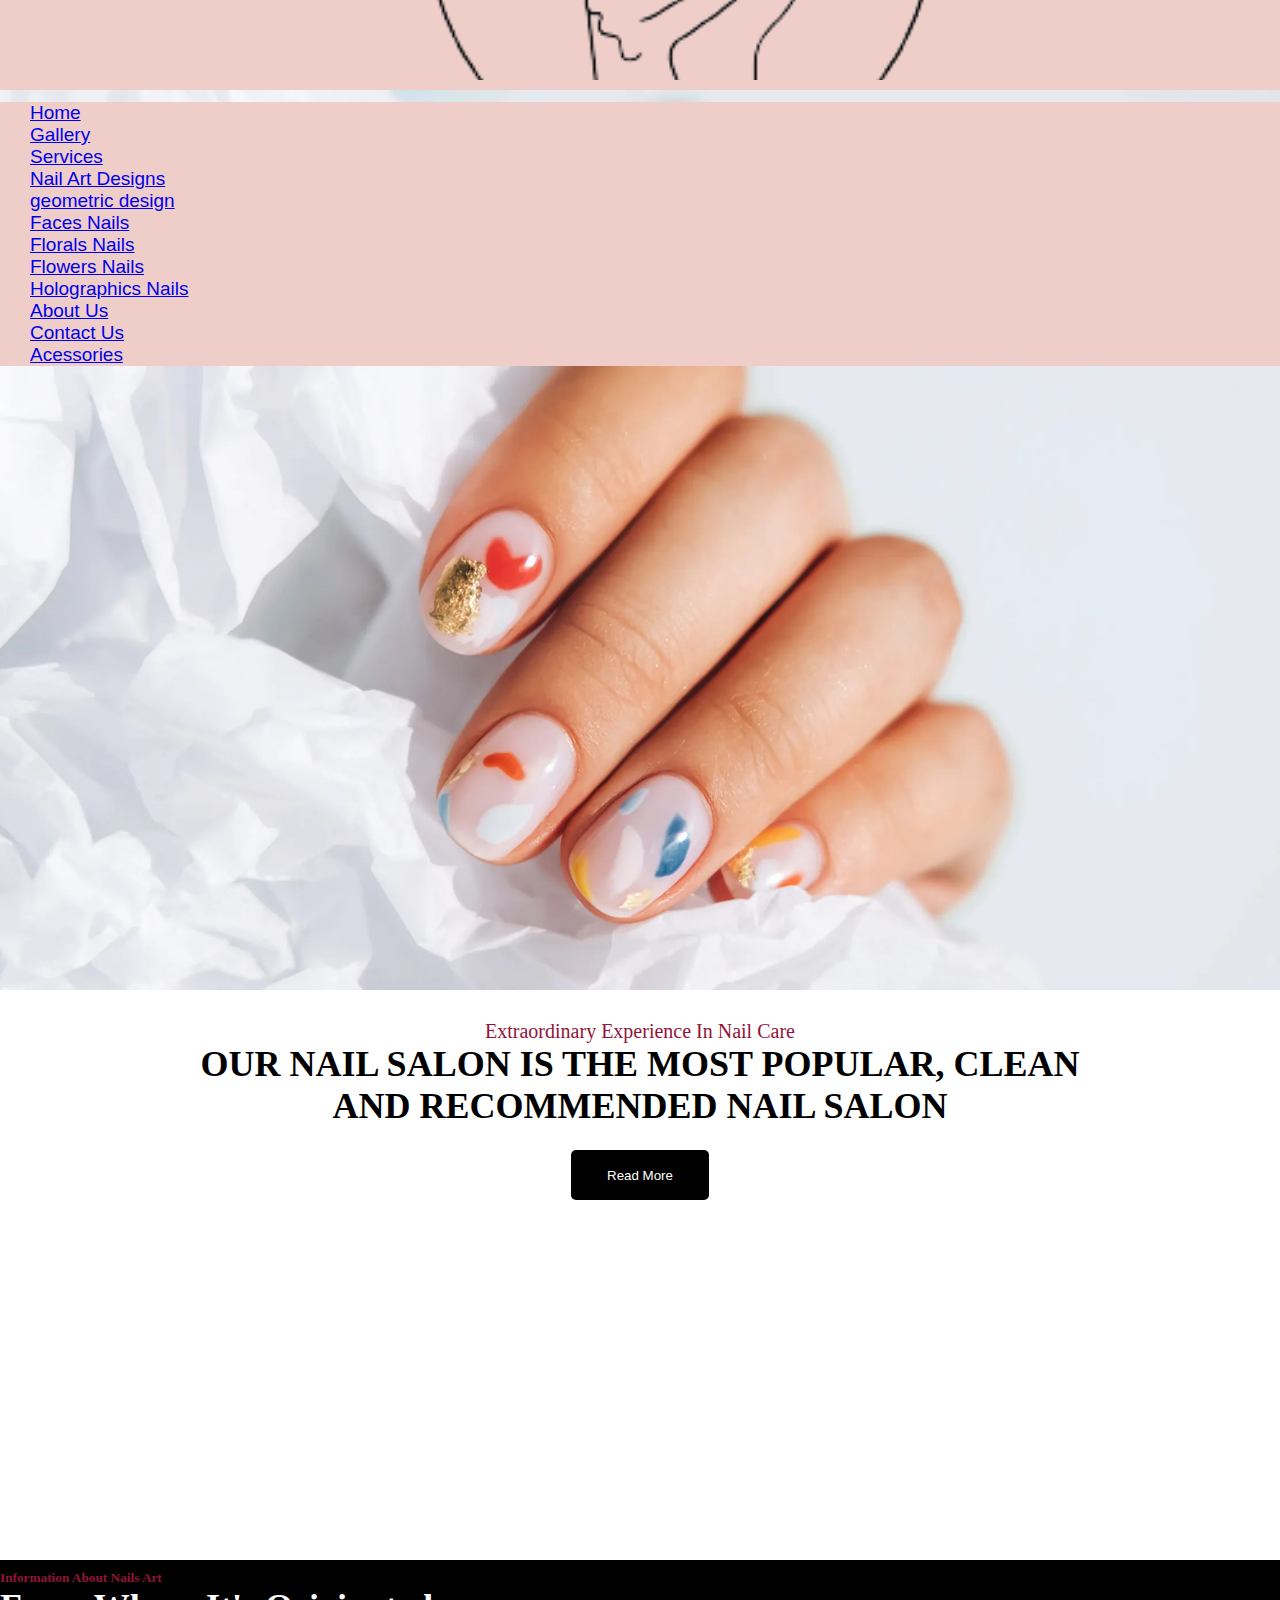
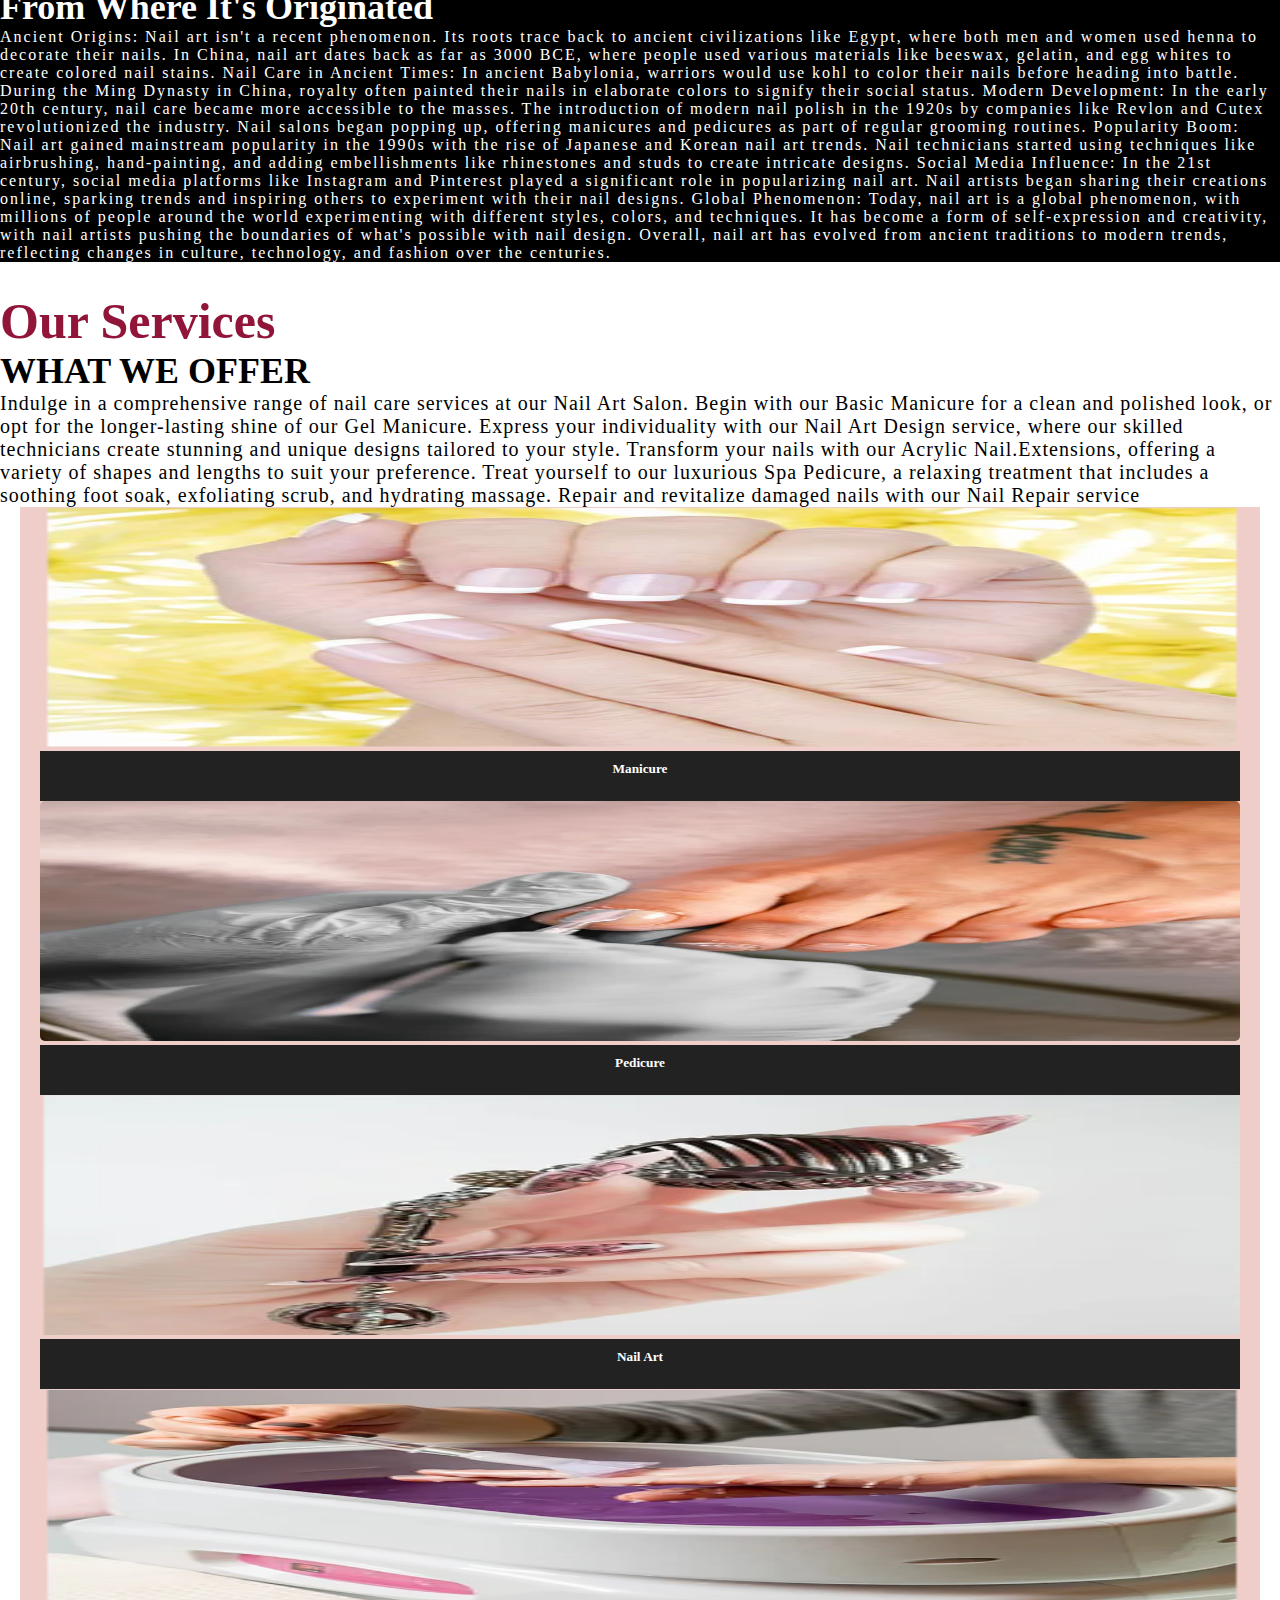
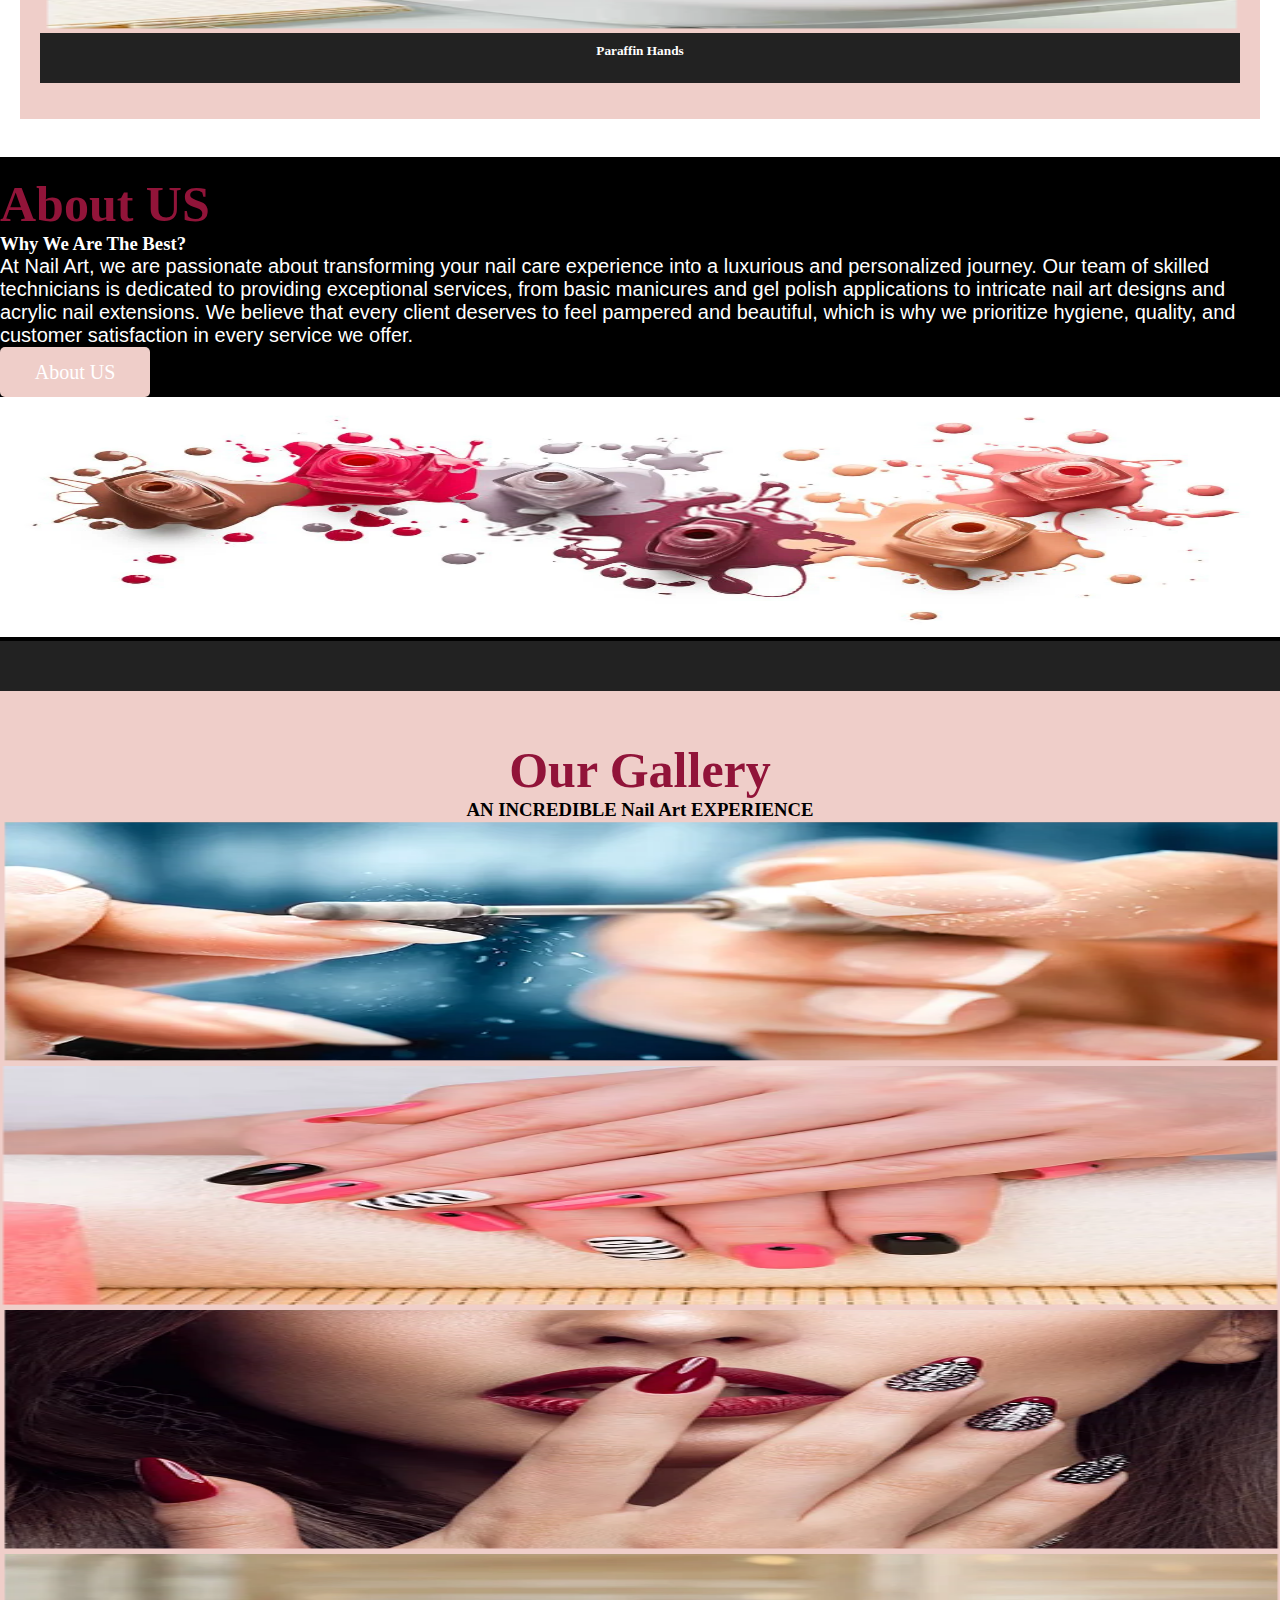
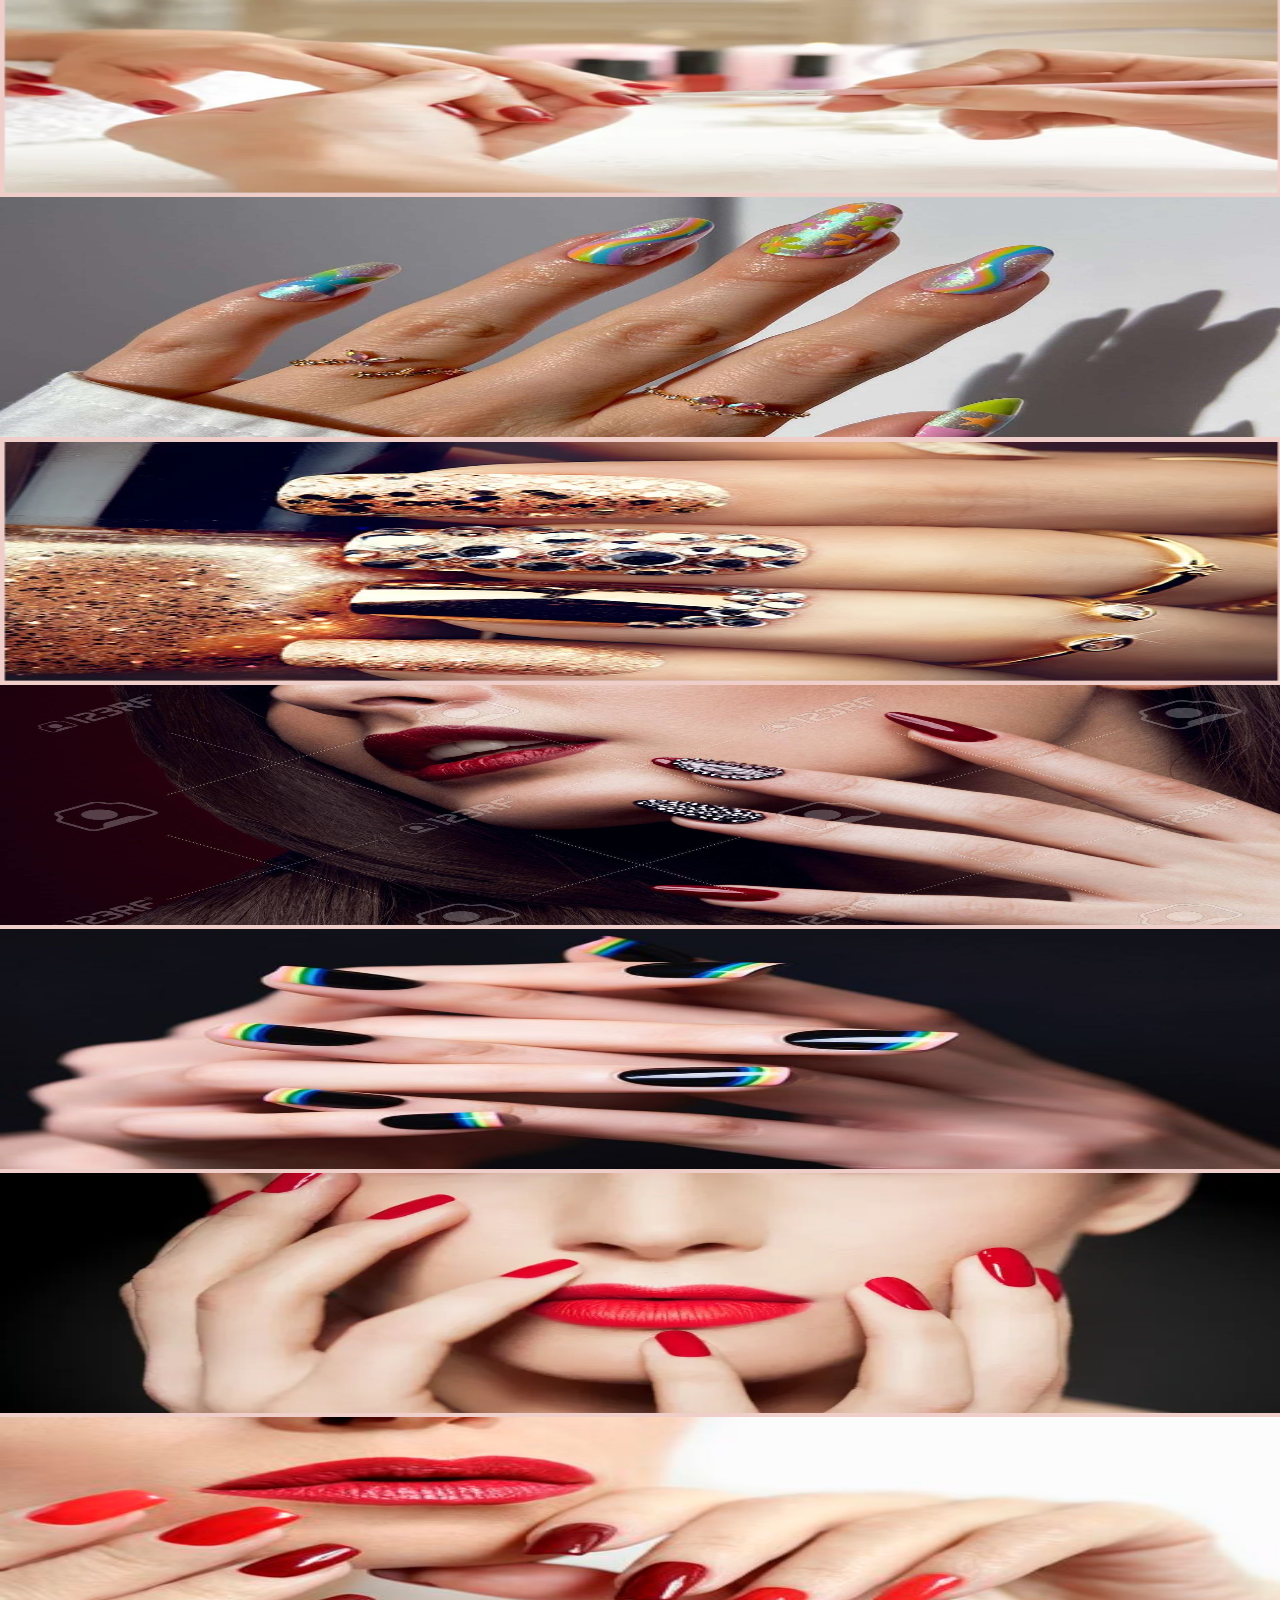
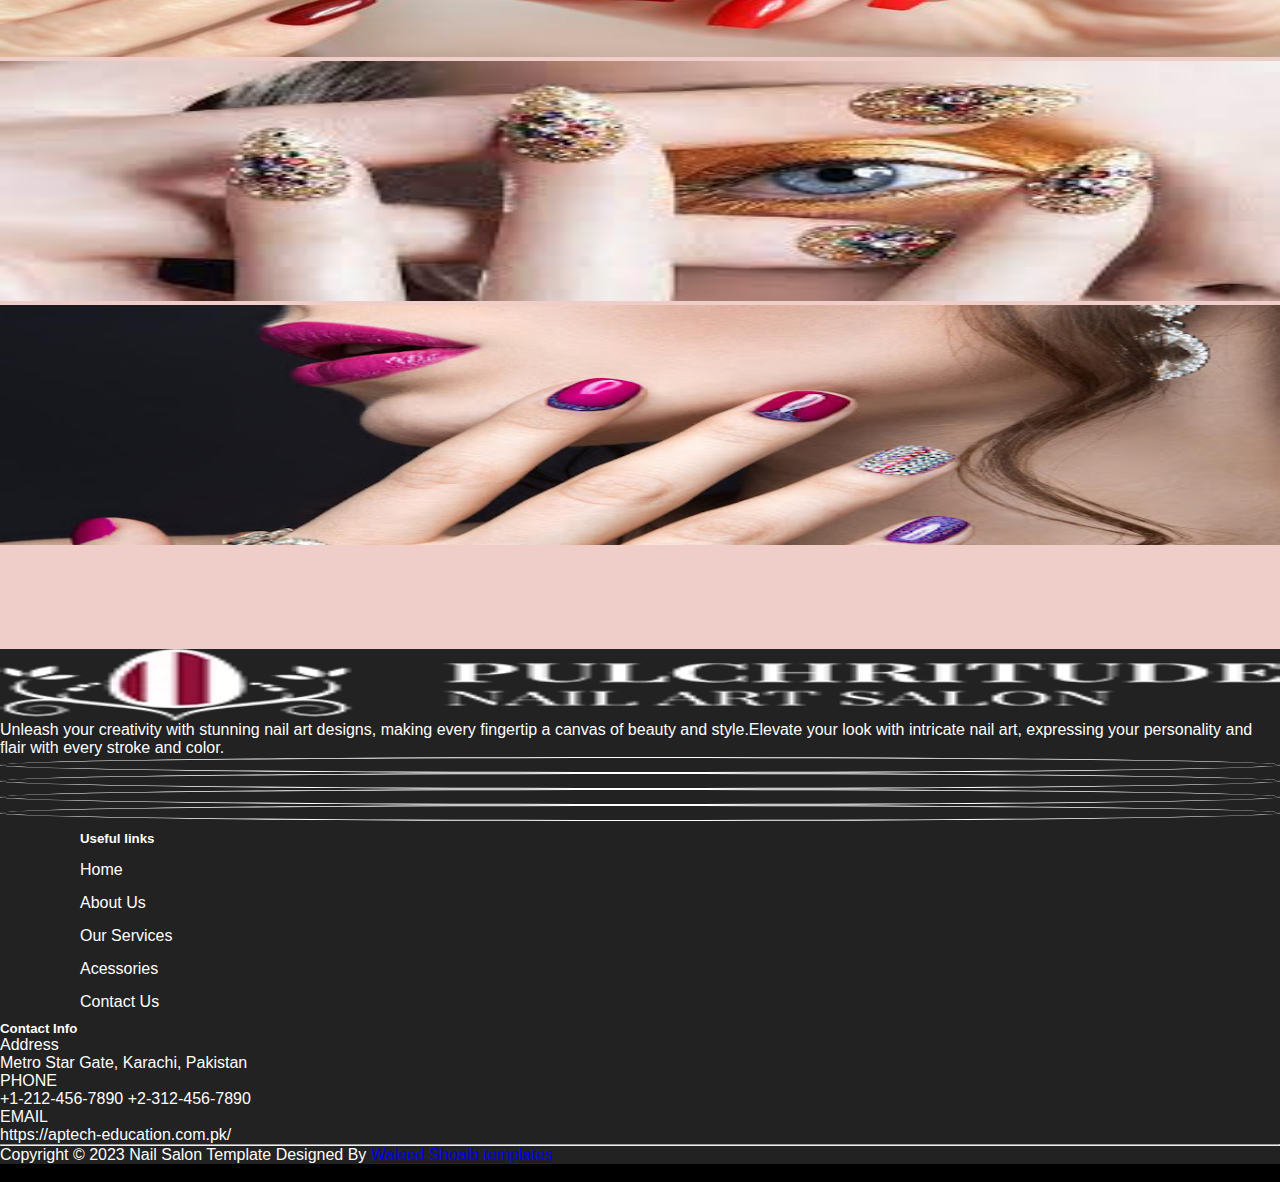
<file: index.html>
<!doctype html>
<html lang="en">
<head>
    <meta charset="utf-8">
    <meta name="viewport" content="width=device-width, initial-scale=1">
    <!-- Bootstrap CSS -->
    <link href="https://cdn.jsdelivr.net/npm/bootstrap@5.0.2/dist/css/bootstrap.min.css" rel="stylesheet"
        integrity="sha384-EVSTQN3/azprG1Anm3QDgpJLIm9Nao0Yz1ztcQTwFspd3yD65VohhpuuCOmLASjC" crossorigin="anonymous">
    <link rel="stylesheet" href="https://cdnjs.cloudflare.com/ajax/libs/font-awesome/6.5.2/css/all.min.css"
        integrity="sha512-SnH5WK+bZxgPHs44uWIX+LLJAJ9/2PkPKZ5QiAj6Ta86w+fsb2TkcmfRyVX3pBnMFcV7oQPJkl9QevSCWr3W6A=="
        crossorigin="anonymous" referrerpolicy="no-referrer" />
    <title>Nail Art</title>
    <link rel="stylesheet" href="Css/index.css">
    <link rel="shortcut icon" href="images/logo.webp" type="image/x-icon">
</head>

<body>

    <nav class="navbar navbar-expand-lg navbar-light bg-light" id="top">
        <div class="container-fluid divNavbar">
            <a class="navbar-brand" href="#">
                <img src="images/newlogo.png" alt="Nail Art" id="logo">
            </a>
            <button class="navbar-toggler" type="button" data-bs-toggle="collapse" data-bs-target="#navbarText"
                aria-controls="navbarText" aria-expanded="false" aria-label="Toggle navigation">
                <span class="navbar-toggler-icon"></span>
            </button>
            <div class="container-fluid maindiv">
                <div class="collapse navbar-collapse" id="navbarText">
                    <ul class="navbar-nav me-auto mb-2 mb-lg-0 px-5">
                        <li class="nav-item ">
                            <a class="nav-link active" aria-current="page" href="./index.html">Home</a>
                        </li>
                        <li class="nav-item">
                            <a class="nav-link" href="#gallerysec">Gallery</a>
                        </li>

                        <li class="nav-item">
                            <a class="nav-link" href="./services.html">Services </a>
                        </li>
                        <li class="nav-item dropdown">
                            <a class="nav-link dropdown-toggle" href="#" role="button" data-bs-toggle="dropdown"
                                aria-expanded="false">
                                Nail Art Designs
                            </a>
                            <ul class="dropdown-menu">
                                <li><a class="dropdown-item" href="./geometdesign.html">geometric design</a></li>
                                <li><a class="dropdown-item" href="./facesNail.html">Faces Nails</a></li>
                                <li><a class="dropdown-item" href="./floralNails.html">Florals Nails</a></li>
                                <li><a class="dropdown-item" href="./flowersNails.html">Flowers Nails</a></li>
                                <li><a class="dropdown-item" href="./holograpNails.html">Holographics Nails</a></li>
                            </ul>
                        </li>
                        <li class="nav-item">
                            <a class="nav-link" href="./AboutUs.html">About Us </a>
                        </li>
                        <li class="nav-item">
                            <a class="nav-link" href="./contactUs.html">Contact Us </a>
                        </li>
                        <li class="nav-item">
                            <a class="nav-link" href="acessories.html">Acessories </a>
                        </li>

                    </ul>
                </div>
            </div>
        </div>
    </nav>



    <div class="container-fluid">
        <div class="row">
            <div class="col-12 navdiv">
                <div class="slider-container">
                    <div class="slide active">
                        <img src="images/one.webp" alt="Image 1">
                        <div class="slide-text">
                            <div class="animated animatedFadeInUp fadeInUp">
                                <h1>CHOOSE THE <span class="firsttext">BEST ATTITUDE</span>
                                    <br>AND SERVICES</h1>
                                <p>Change Your Nails Look With Our Talented Stylists</p>
                                <button id="textbutt"><span class="btntext">Get An Appointment</span></button>
                            </div>
                        </div>
                    </div>

                    <div class="slide">
                        <img src="images/two.png" alt="Image 2">
                        <div class="slide-text">
                            <div class="animated animatedFadeInUp fadeInUp">
                                <h1>SHINE THAT <span class="firsttext">BRIGHTENS</span> <br> YOUR LIFE</h1>
                                <p>Change Your Nails Look With Our Talented Stylists.</p>
                                <button id="textbutt"><span class="btntext">Get An Appointment</span></button>
                            </div>
                        </div>
                    </div>

                    <div class="slide">
                        <img src="images/three.avif" alt="Image 3">
                        <div class="slide-text">
                            <div class="animated animatedFadeInUp fadeInUp">
                                <h1>GET YOUR NAILS <span class="firsttext">DONE BY A</span><br>SKILLED NAIL ARTIST</h1>
                                <p>Change Your Nails Look With Our Talented Stylists.</p>
                                <button id="textbutt"><span class="btntext">Get An Appointment</span></button>
                            </div>
                        </div>
                    </div>

                    <div class="slide">
                        <img src="images/four.webp" alt="Image 4" class="img-fluid object-fit-cover">
                        <div class="slide-text">
                            <div class="animated animatedFadeInUp fadeInUp">
                                <h1>GET A <span class="firsttext">NEW LOOK</span><br>FOR YOUR NAILS</h1>
                                <p>Change Your Nails Look With Our Talented Stylists.</p>
                                <button id="textbutt"><span class="btntext">Get An Appointment</span></button>
                            </div>
                        </div>
                    </div>
                </div>
            </div>
        </div>

        <div class="container-fluid textlinks ">
            <div class="row">
                <div class="col-sm-12">
                    <p class="fs-2 "><span class="firsttext">Extraordinary Experience In Nail Care</span></p>
                    <h3 class="textlinksh3 pt-3">OUR NAIL SALON IS THE MOST POPULAR, CLEAN <br> AND RECOMMENDED NAIL
                        SALON</h3>
                    <br>
                 <a href="#readmore"><button class="btnread">Read More</button></a>
                </div>
            </div>
        </div>
    </div>
    <div class="container-fluid infosec">
        <div class="row secdiv">
            <div class="col-11  mx-3">
                <h5 class="firsttext fs-1 pt-5" id="readmore">Information About Nails Art</h5>
                <h3 class="firsthead mt-4">From Where It's Originated</h3>
                <p class="firstper2 mt-4">
                    Ancient Origins: Nail art isn't a recent phenomenon. Its roots trace back to ancient civilizations
                    like Egypt, where both men and women used henna to decorate their nails. In China, nail art dates
                    back as far as 3000 BCE, where people used various materials like beeswax, gelatin, and egg whites
                    to create colored nail stains.
                    Nail Care in Ancient Times: In ancient Babylonia, warriors would use kohl to color their nails
                    before heading into battle. During the Ming Dynasty in China, royalty often painted their nails in
                    elaborate colors to signify their social status.
                    Modern Development: In the early 20th century, nail care became more accessible to the masses. The
                    introduction of modern nail polish in the 1920s by companies like Revlon and Cutex revolutionized
                    the industry. Nail salons began popping up, offering manicures and pedicures as part of regular
                    grooming routines.
                    Popularity Boom: Nail art gained mainstream popularity in the 1990s with the rise of Japanese and
                    Korean nail art trends. Nail technicians started using techniques like airbrushing, hand-painting,
                    and adding embellishments like rhinestones and studs to create intricate designs.
                    Social Media Influence: In the 21st century, social media platforms like Instagram and Pinterest
                    played a significant role in popularizing nail art. Nail artists began sharing their creations
                    online, sparking trends and inspiring others to experiment with their nail designs.
                    Global Phenomenon: Today, nail art is a global phenomenon, with millions of people around the world
                    experimenting with different styles, colors, and techniques. It has become a form of self-expression
                    and creativity, with nail artists pushing the boundaries of what's possible with nail design.
                    Overall, nail art has evolved from ancient traditions to modern trends, reflecting changes in
                    culture, technology, and fashion over the centuries.</p>
            </div>


            <div class="container-fluid servicesec mt-5 ">
                <div class="row secdiv">
                    <div class="col-11  mx-3">
                        <h1 class="firsttext fs-3">Our Services</h1>
                        <h3 class="firstheads mt-4">WHAT WE OFFER</h3>
                        <p class="firstpera mt-4">
                            Indulge in a comprehensive range of nail care services at our Nail Art Salon. Begin with our
                            Basic
                            Manicure for a clean and polished look, or opt for the longer-lasting shine of our Gel
                            Manicure.
                            Express your individuality with our Nail Art Design service, where our skilled technicians
                            create
                            stunning and unique designs tailored to your style. Transform your nails with our Acrylic
                            Nail.Extensions, offering a variety of shapes and lengths to suit your preference. Treat
                            yourself to
                            our luxurious Spa Pedicure, a relaxing treatment that includes a soothing foot soak,
                            exfoliating
                            scrub, and hydrating massage. Repair and revitalize damaged nails with our Nail Repair
                            service </p>
                    </div>
                    
                </div>

                <div class="service-box mt-5">
                    <div class="row">
                        <div class="col-lg-3  col-md-6 col-sm-12 col-12">
                            <div class="service-box pt-5 ms-4 ">
                                <div class="service-img">
                                    <div class="service-img">
                                        <a href="./services.html">
                                            <img src="./images/service-one.webp" alt="img">
                                        </a>
                                    </div>
                                    <div class="service-content">
                                        <h5>Manicure</h5>
                                    </div>
                                </div>
                            </div>
                        </div>
                        <div class="col-lg-3 col-md-6 col-sm-12 col-12">
                            <div class="service-box pt-5 ps-4 ">
                                <div class="service-img ">
                                    <div class="service-img">
                                        <a href="./services.html">
                                            <img src="./images/pedicure.webp" alt="img">
                                        </a>
                                    </div>
                                    <div class="service-content">
                                        <h5>Pedicure</h5>
                                    </div>
                                </div>
                            </div>
                        </div>
                        <div class="col-lg-3 col-md-6 col-sm-12 col-12">
                            <div class="service-box pt-5 ps-4 ">
                                <div class="service-img">
                                    <div class="service-img-hvr">
                                        <a href="./services.html">
                                            <img src="images/service-three.webp" alt="img">
                                        </a>
                                    </div>
                                    <div class="service-content">
                                        <h5>Nail Art</h5>
                                    </div>
                                </div>
                            </div>
                        </div>
                        <div class="col-lg-3 col-md-6 col-sm-12 col-12">
                            <div class="service-box pt-5 ps-4  ">
                                <div class="service-img">
                                    <div class="service-img-hvr">
                                        <a href="./services.html">
                                            <img src="images/service-four.webp" alt="img">
                                        </a>
                                    </div>
                                    <div class="service-content">
                                        <h5>Paraffin Hands</h5>
                                    </div>
                                </div>
                            </div>
                        </div>
                        <br>
                    </div>
                    <br>
                </div>
                <br>
            </div>
            <br>

            <div class="container mt-5 aboutsection">
                <div class="row">
                    <div class="col-lg-6 col-md-12 col-sm-12 col-12">
                        <div class="about-content">
                            <h1 class="firsttext fs-1">About US</h1>
                            <h3 class="fs-2" style="color: white;">Why We Are The Best?</h3>
                            <p class="aboutpera">At Nail Art, we are passionate about transforming your nail care
                                experience
                                into a luxurious and personalized journey. Our team of skilled technicians is dedicated
                                to
                                providing exceptional services, from basic manicures and gel polish applications to
                                intricate
                                nail art designs and acrylic nail extensions. We believe that every client deserves to
                                feel
                                pampered and beautiful, which is why we prioritize hygiene, quality, and customer
                                satisfaction
                                in every service we offer.</p>
                            <div class="about-btn mb-5 mt-4">
                                <a href="AboutUs.html" class="main-btn-red ">
                                    <span class="abtspn ">About US
                                    </span>
                                </a>
                            </div>
                        </div>
                    </div>
                    <div class="col-lg-6 col-md-12 col-sm-12 col-12">
                        <div class="about-img  ">
                            <img src="./images/about-1.webp" alt="img" class="img-fluid">
                        </div>

                    </div>

                </div>

            </div>



            <div class="gellary float-left" id="gallerysec">
                <div class="container">
                    <div class="row">
                        <div class="gellary-head ">
                            <h1 class="firsttext ">Our Gallery</h1>
                            <h3 class="fs-2 pt-3">AN INCREDIBLE Nail Art EXPERIENCE</h3>
                        </div>
                    </div>

                    <div class="row mt-5">
                        <div class="col-lg-4 col-md-12 mb-4 mb-lg-0">
                            <img src="./images/gellary-1.webp" class="w-100  mb-4"
                                alt="our services" />

                            <img src="images/gellary-2.webp" class="w-100  mb-4"
                                alt="our services" />
                        </div>

                        <div class="col-lg-4 mb-4 mb-lg-0">
                            <img src="images/gellary-3.webp" class="w-100  mb-4"
                                alt="our services" />

                            <img src="images/gellary-4.webp" class="w-100  mb-4"
                                alt="our services" />
                        </div>

                        <div class="col-lg-4 mb-4 mb-lg-0">
                            <img src="images/gellary-5.webp" class="w-100  mb-4"
                                alt="our services" />

                            <img src="images/gellary-6.webp" class="w-100  mb-4"
                                alt="our services" />
                        </div>
                        <div class="col-lg-4 mb-4 mb-lg-0">
                            <img src="images/gellary-10.webp" class="w-100  mb-4"
                                alt="our services" />

                            <img src="images/gellary-8.webp" class="w-100 mb-4"
                                alt="our services" />
                        </div>
                        <div class="col-lg-4 mb-4 mb-lg-0">
                            <img src="images/gellary-11.webp" class="w-100 mb-4"
                                alt="our services" />

                            <img src="images/gellary-12.webp" class="w-100  mb-4"
                                alt="our services" />
                        </div>
                        <div class="col-lg-4 mb-4 mb-lg-0">
                            <img src="images/gellary-13.webp" class="w-100  mb-4"
                                alt="our services" />

                            <img src="images/gellary-14.webp" class="w-100  mb-4"
                                alt="our services" />
                        </div>
                    </div>
                </div>

            </div>





            <div class="footer-wrapper">
                <div class="container">
                    <div class="row footer-main">
                        <div class="col-lg-4 col-md-6 col-sm-12">
                            <div>
                                <div class="footer-logo">
                                    <img src="images/footer-logo.webp" class="footerlog" alt="img">
                                </div>
                                <div class="footer-pera pt-3">
                                    <p>Unleash your creativity with stunning nail art designs, making every fingertip a canvas of beauty and style.Elevate your look with intricate nail art, expressing your personality and flair with every stroke and color.</p>
                                </div>
                                <div class="footer-icon mt-5 fs-4 ">
                                    <ul class="d-flex justify-content-around">
                                        <li><a href="#">
                                                <i class="fab fa-facebook-f"></i>
                                            </a></li>
                                        <li><a href="#">
                                                <i class="fab fa-twitter"></i>
                                            </a></li>
                                        <li><a href="#">
                                                <i class="fab fa-instagram"></i>
                                            </a></li>
                                        <li><a href="#">
                                                <i class="fab fa-pinterest-p"></i>
                                            </a></li>
                                    </ul>
                                </div>
                            </div>
                        </div>
                        <div class="col-lg-3 col-md-6 col-sm-12">
                            <div class="footer-link-wrapper">
                                <h5>Useful links</h5>
                                <ul class="unorderfoter">
                                    <li><a href="./index.html">
                                            <i class="fas fa-chevron-right"></i> Home
                                        </a></li>
                                    <li><a href="./AboutUs.html">
                                        <i class="fas fa-chevron-right "></i>  About Us
                                        </a></li>
                                    <li><a href="./services.html">
                                        <i class="fas fa-chevron-right"></i> Our Services
                                        </a></li>
                                    <li><a href="./acessories.html">
                                        <i class="fas fa-chevron-right"></i> Acessories
                                        </a></li>
                                    <li><a href="./contactUs.html">
                                        <i class="fas fa-chevron-right"></i> Contact Us
                                        </a></li>
                                </ul>
                            </div>
                        </div>

                        <div class="col-lg-4 col-md-6 col-sm-12">
                            <div class="footer-contact">
                                <h5>Contact Info</h5>
                                <ul>
                                    <li>
                                        <div class="address-icon pt-2">
                                            <i class="fas fa-map-marker-alt"></i> <span class="fs-5" >Address</span>
                                        </div>
                                        <div class="address-content  pt-1">
                                            <a href="#"> Metro Star Gate, Karachi, Pakistan
                                            </a>
                                        </div> 
                                    </li>
                                    <li>
                                        <div class="address-icon pt-1">
                                            <i class="fas fa-phone"></i>
                                            <span class="fs-5">PHONE</span>
                                        </div>
                                        <div class="address-content pt-1">
                                            <a href="#">
                                                +1-212-456-7890
                                                +2-312-456-7890
                                            </a>
                                        </div>
                                    </li>
                                    <li>
                                        <div class="address-icon pt-1">
                                            <i class="fas fa-envelope"></i>
                                            <span class="fs-5">EMAIL</span> 
                                        </div>
                                        <div class="address-content pt-1">
                                            <a href="#">
                                                https://aptech-education.com.pk/
                                            </a>
                                        </div>
                                    </li>
                                </ul>
                            </div>
                        </div>
                    </div>
                    <hr>

                    <div class="bottom-footer">
                        <p>Copyright © 2023 Nail Salon Template Designed By <a href="https://github.com/WaleedRazaShoaib">Waleed Shoaib templates</a>
                        </p>
                    </div>
                </div>
            </div>

            <!-- Option 1: Bootstrap Bundle with Popper -->
            <script src="https://cdn.jsdelivr.net/npm/bootstrap@5.0.2/dist/js/bootstrap.bundle.min.js"
                integrity="sha384-MrcW6ZMFYlzcLA8Nl+NtUVF0sA7MsXsP1UyJoMp4YLEuNSfAP+JcXn/tWtIaxVXM"
                crossorigin="anonymous"></script>
                <script src="./Js/app.js"></script>
                \end{code}
</body>
</html>
</file>
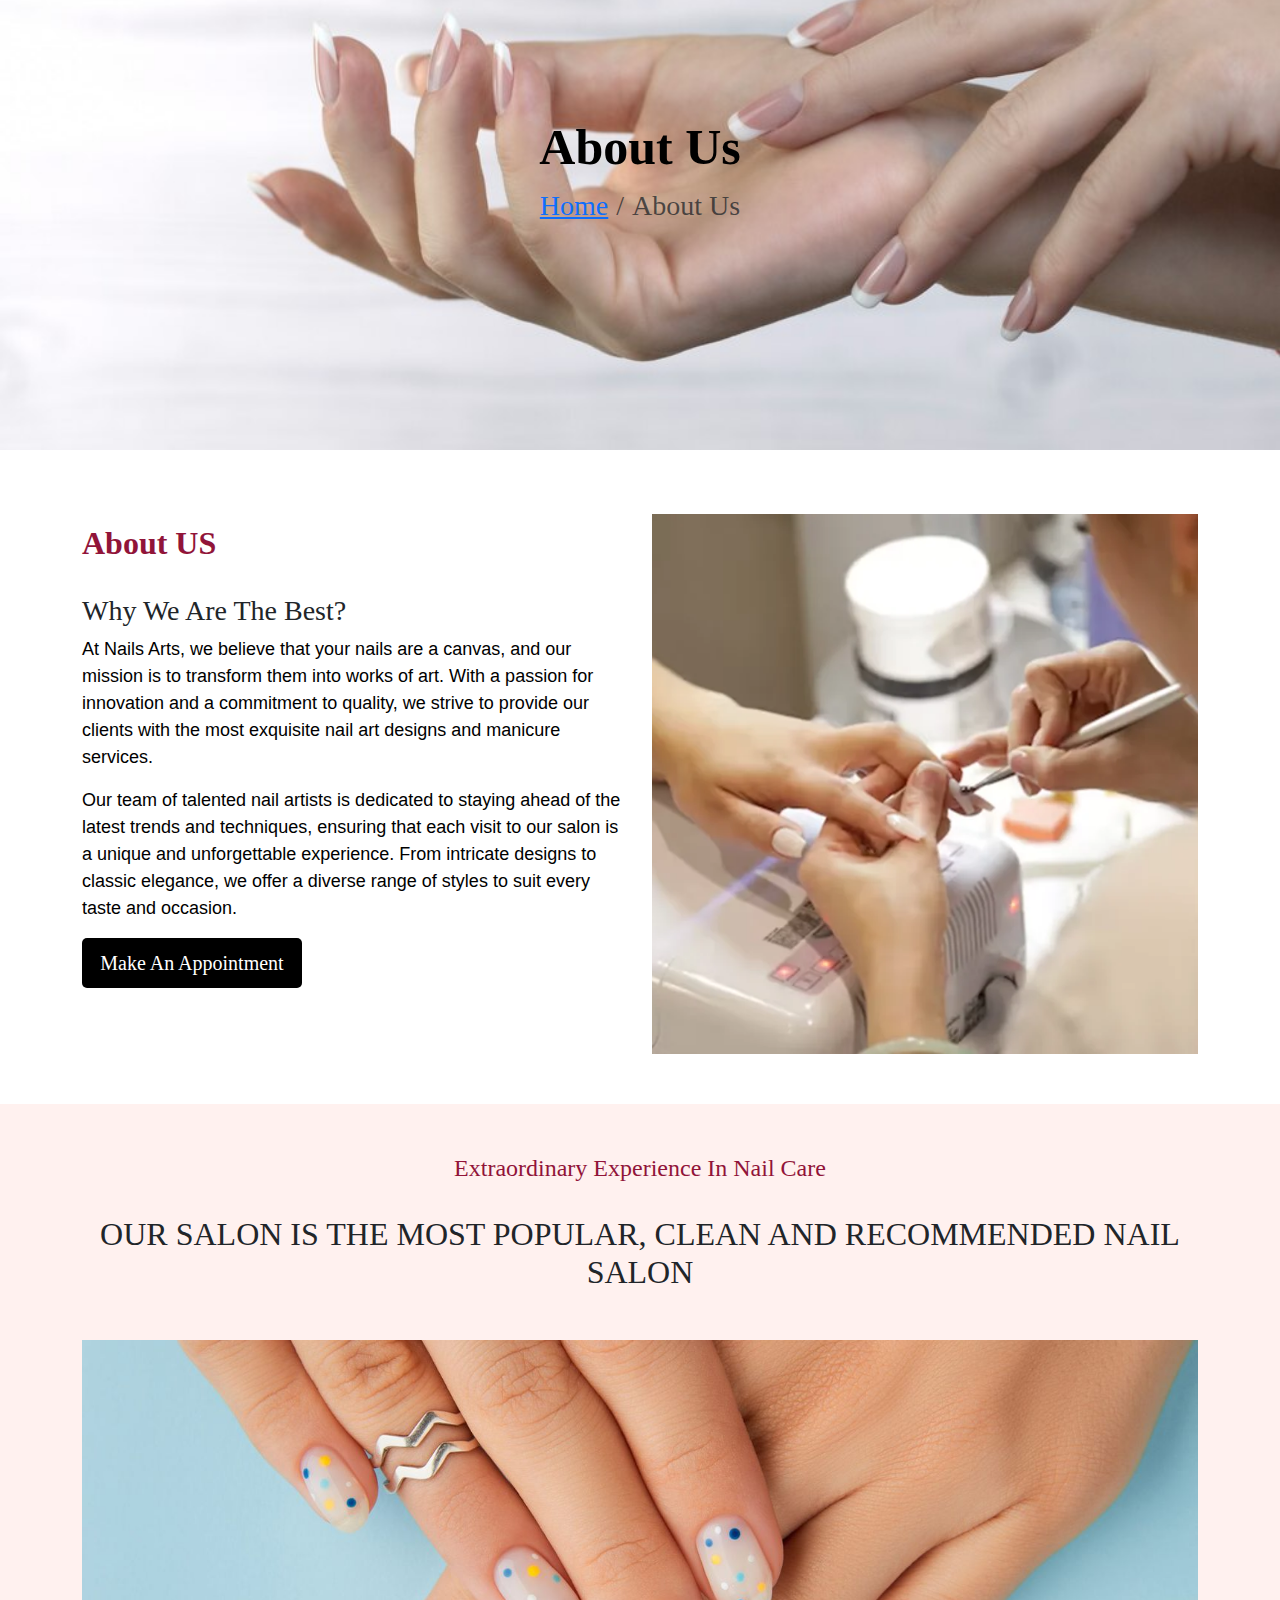
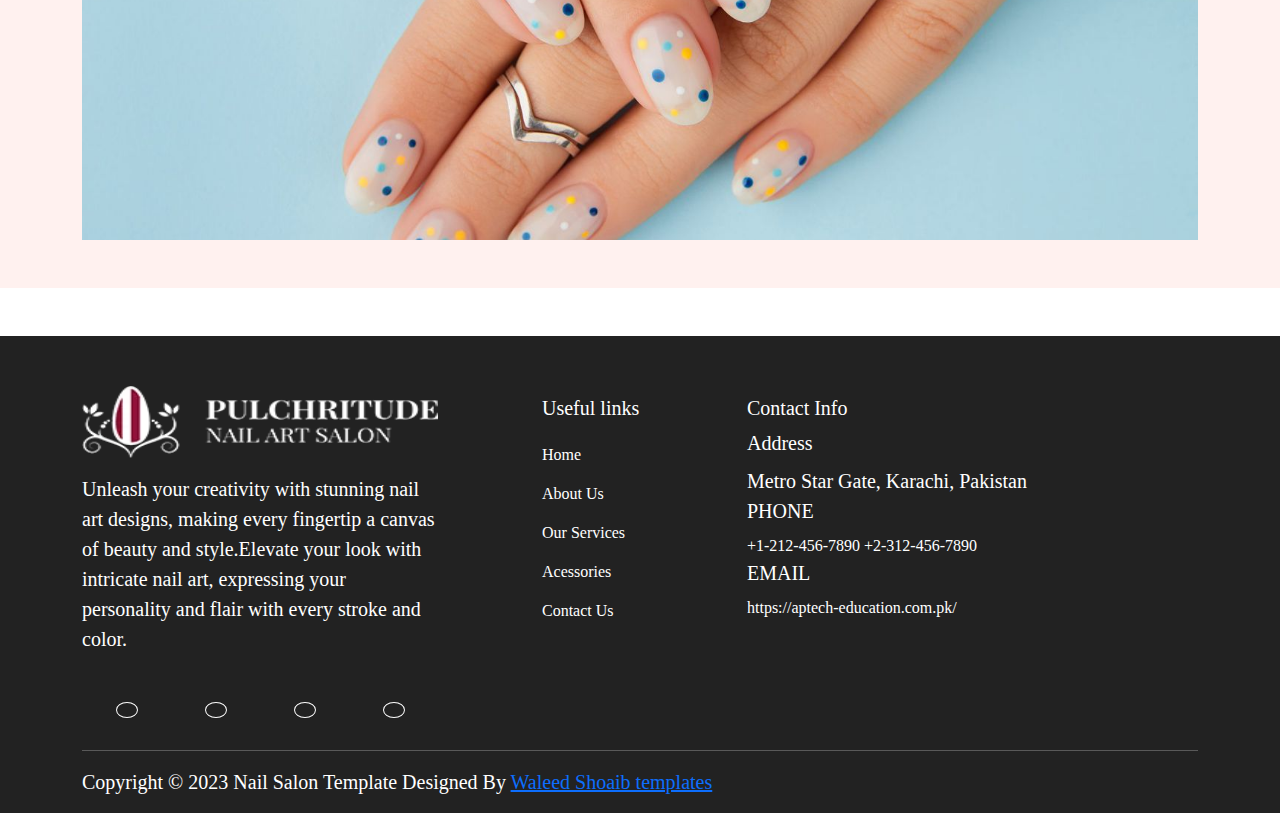
<file: AboutUs.html>
<!DOCTYPE html>
<html lang="en">
<head>
    <meta charset="UTF-8">
    <meta name="viewport" content="width=device-width, initial-scale=1.0">
    <title>About Us</title>
    <link href="https://cdn.jsdelivr.net/npm/bootstrap@5.3.3/dist/css/bootstrap.min.css" rel="stylesheet"
        integrity="sha384-QWTKZyjpPEjISv5WaRU9OFeRpok6YctnYmDr5pNlyT2bRjXh0JMhjY6hW+ALEwIH" crossorigin="anonymous">
    <link rel="stylesheet" href="https://cdnjs.cloudflare.com/ajax/libs/font-awesome/6.5.2/css/all.min.css"
        integrity="sha512-SnH5WK+bZxgPHs44uWIX+LLJAJ9/2PkPKZ5QiAj6Ta86w+fsb2TkcmfRyVX3pBnMFcV7oQPJkl9QevSCWr3W6A=="
        crossorigin="anonymous" referrerpolicy="no-referrer" />
    <link rel="stylesheet" href="Css/contact.css">
    <link rel="stylesheet" href="Css/index.css">
    <link rel="stylesheet" href="Css/aboutus.css">
    <link rel="shortcut icon" href="images/logo.webp" type="image/x-icon">
</head>
<body>
    <div class="image-container img-size">
        <img src="images/img.jpg" class=" mainpic" alt="">
        <div class="image-text">
            <h1>About Us</h1>
            <ol class="breadcrumb justify-content-center">
                <li class="breadcrumb-item fs-3"><a href="./index.html">Home</a></li>
                <li class="breadcrumb-item active fs-3" aria-current="page">About Us</li>
            </ol>

        </div>
    </div>







    <div class="about-page float-left">
        <div class="container">
            <div class="row fade-up">
                <div class="col-lg-6 col-md-12 col-sm-12 col-12">
                    <div class="about-content py-0">
                        <h5 class="firsttext fs-2"><b>About US</b></h5>
                        <h3 class="fs-3 pt-4">Why We Are The Best?</h3>
                        <p class="aboutpera">At Nails Arts, we believe that your nails are a canvas, and our mission is to transform them into works of art. With a passion for innovation and a commitment to quality, we strive to provide our clients with the most exquisite nail art designs and manicure services.</p>
                        <p class="aboutpera">Our team of talented nail artists is dedicated to staying ahead of the latest trends and techniques, ensuring that each visit to our salon is a unique and unforgettable experience. From intricate designs to classic elegance, we offer a diverse range of styles to suit every taste and occasion.</p>

                        <div class="about-btns">
                            <a href="#" class="main-btn-red">
                                <span>Make An
                                Appointment</span>
                            </a>
                        </div>
                    </div>
                </div>
                <div class="col-lg-6 col-md-12 col-sm-12 col-12">
                    <div class="about-img mt-lg-0 mt-md-4 mt-4">
                        <span>
                            <img src="./images/about 2.webp" alt="img" class="img-fluid  w-100 abtimg">
                        </span>
                    </div>
                </div>
            </div>
        </div>
    </div>



    <div class="ordinaryabout float-left">
        <div class="container">
            <div class="ordinaryheadings " >
                <h5 class="firsttext fs-4">Extraordinary Experience In Nail Care</h5>
                <h3 class="pt-4 fs-2 ">OUR SALON IS THE MOST POPULAR, CLEAN
                    AND RECOMMENDED NAIL SALON</h3>
            </div>
            <div class="ordinaryimg ">
                <div class="ordinary-img pb-5 ">
                   <img src="./images/newabt.jpg" class="picabt">
                </div>
            </div>
        </div>
    </div>



    <div class="footer-wrapper float-left mt-5">
        <div class="container">
            <div class="row footer-main">
                <div class="col-lg-4 col-md-6 col-sm-12">
                    <div>
                        <div class="footer-logo">
                            <img src="images/footer-logo.webp" class="footerlog" alt="img">
                        </div>
                        <div class="footer-pera mt-3">
                            <p>Unleash your creativity with stunning nail art designs, making every fingertip a canvas of beauty and style.Elevate your look with intricate nail art, expressing your personality and flair with every stroke and color.</p>
                        </div>
                        <div class="footer-icon mt-5 fs-3 ">
                            <ul class="d-flex justify-content-around">
                                <li><a href="#">
                                        <i class="fab fa-facebook-f"></i>
                                    </a></li>
                                <li><a href="#">
                                        <i class="fab fa-twitter"></i>
                                    </a></li>
                                <li><a href="#">
                                        <i class="fab fa-instagram"></i>
                                    </a></li>
                                <li><a href="#">
                                        <i class="fab fa-pinterest-p"></i>
                                    </a></li>
                            </ul>
                        </div>
                    </div>
                </div>
                <div class="col-lg-3 col-md-6 col-sm-12">
                    <div class="footer-link-wrapper">
                        <h5>Useful links</h5>
                        <ul class="unorderfoter">
                            <li><a href="./Home.html">
                                    <i class="fas fa-chevron-right"></i> Home
                                </a></li>
                            <li><a href="./AboutUs.html">
                                <i class="fas fa-chevron-right "></i>  About Us
                                </a></li>
                            <li><a href="./services.html">
                                <i class="fas fa-chevron-right"></i> Our Services
                                </a></li>
                            <li><a href="./acessories.html">
                                <i class="fas fa-chevron-right"></i> Acessories
                                </a></li>
                            <li><a href="./contactUs.html">
                                <i class="fas fa-chevron-right"></i> Contact Us
                                </a></li>
                        </ul>
                    </div>
                </div>

                <div class="col-lg-4 col-md-6 col-sm-12">
                    <div class="footer-contact">
                        <h5>Contact Info</h5>
                        <ul>
                            <li>
                                <div class="address-icon">
                                    <i class="fas fa-map-marker-alt"></i> <span class="fs-5" >Address</span>
                                </div>
                                <div class="address-content fs-5 pt-2">
                                    <a href="#">

                                        Metro Star Gate, Karachi, Pakistan
                                    </a>
                                </div> 
                            </li>
                            <li>
                                <div class="address-icon">
                                    <i class="fas fa-phone"></i>
                                    <span class="fs-5">PHONE</span>
                                </div>
                                <div class="address-content pt-2">
                                    <a href="#">
                                        +1-212-456-7890
                                        +2-312-456-7890
                                    </a>
                                </div>
                            </li>
                            <li>
                                <div class="address-icon">
                                    <i class="fas fa-envelope"></i>
                                    <span class="fs-5">EMAIL</span> 
                                </div>
                                <div class="address-content pt-2">
                                    <a href="#">
                                        https://aptech-education.com.pk/
                                    </a>
                                </div>
                            </li>
                        </ul>
                    </div>
                </div>
            </div>
            <hr>

            <div class="bottom-footer">
                <p>Copyright © 2023 Nail Salon Template Designed By <a href="https://github.com/WaleedRazaShoaib">Waleed Shoaib templates</a>
                </p>
            </div>
        </div>
    </div>    


    <script src="https://cdn.jsdelivr.net/npm/bootstrap@5.0.2/dist/js/bootstrap.bundle.min.js"
    integrity="sha384-MrcW6ZMFYlzcLA8Nl+NtUVF0sA7MsXsP1UyJoMp4YLEuNSfAP+JcXn/tWtIaxVXM"
    crossorigin="anonymous"></script>
<script src="./Js/app.js"></script>
</body>

</html>
</file>
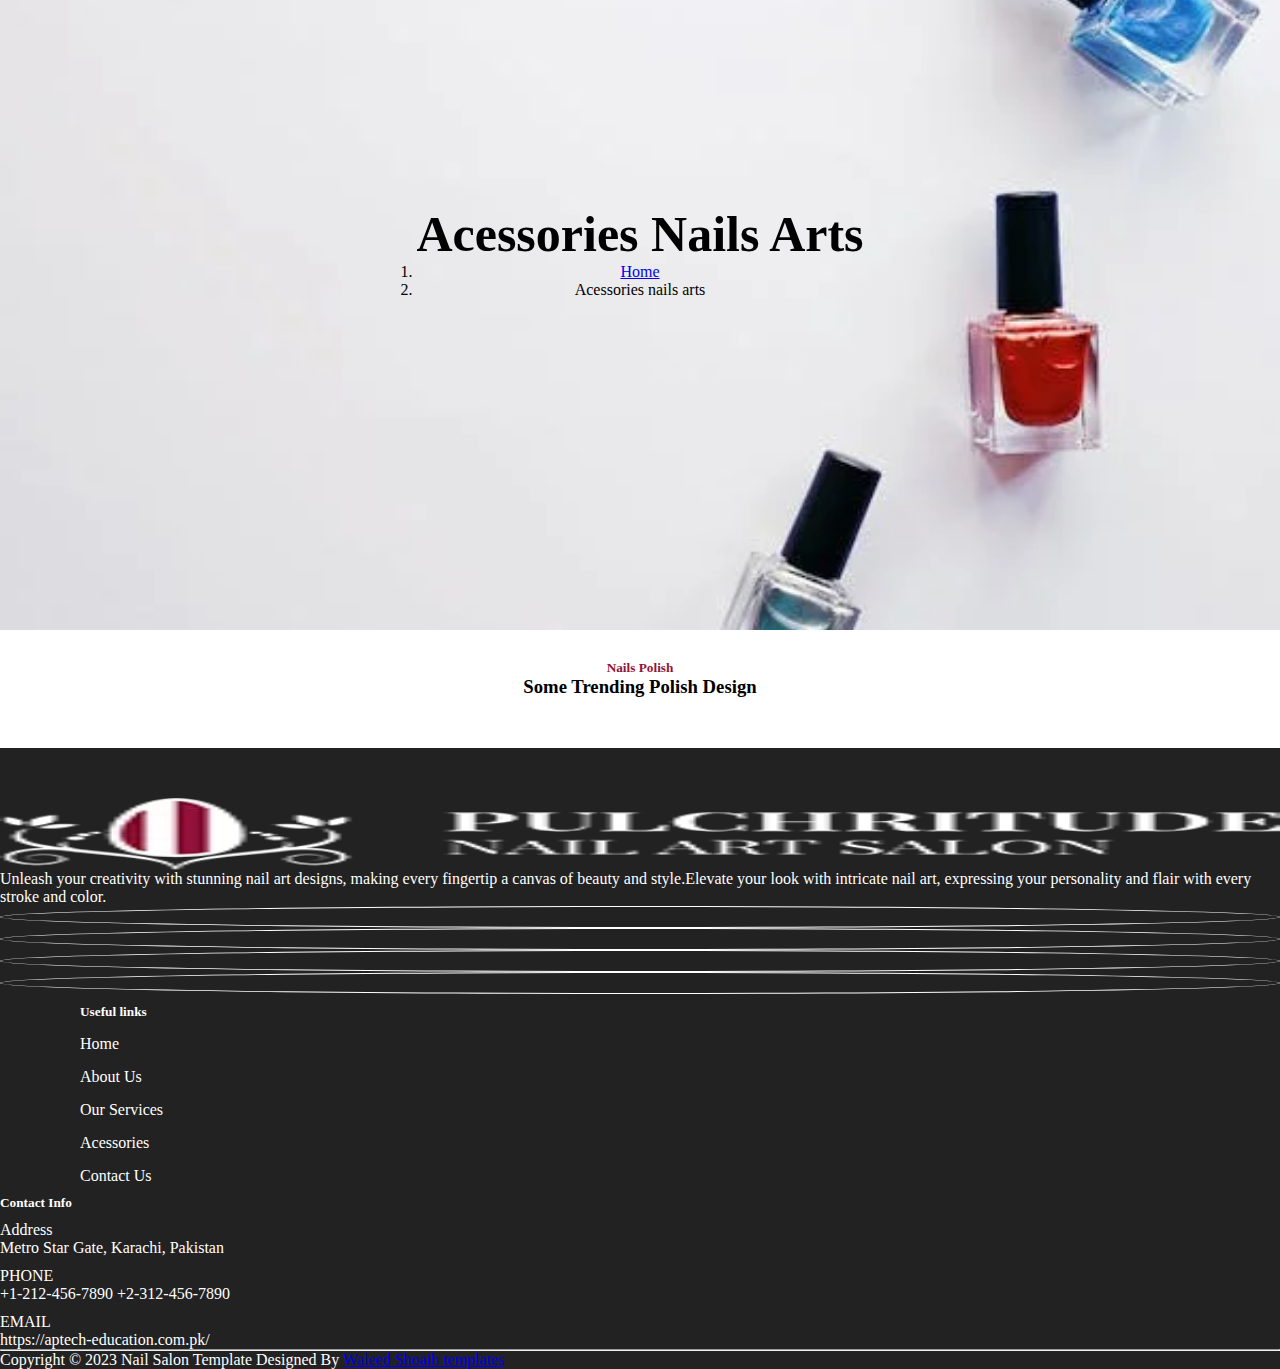
<file: acessories.html>
<!doctype html>
<html lang="en">

<head>
    <meta charset="utf-8">
    <meta name="viewport" content="width=device-width, initial-scale=1">
    <!-- Bootstrap CSS -->
    <link href="https://cdn.jsdelivr.net/npm/bootstrap@5.0.2/dist/css/bootstrap.min.css" rel="stylesheet"
        integrity="sha384-EVSTQN3/azprG1Anm3QDgpJLIm9Nao0Yz1ztcQTwFspd3yD65VohhpuuCOmLASjC" crossorigin="anonymous">
    <link rel="stylesheet" href="https://cdnjs.cloudflare.com/ajax/libs/font-awesome/6.5.2/css/all.min.css"
        integrity="sha512-SnH5WK+bZxgPHs44uWIX+LLJAJ9/2PkPKZ5QiAj6Ta86w+fsb2TkcmfRyVX3pBnMFcV7oQPJkl9QevSCWr3W6A=="
        crossorigin="anonymous" referrerpolicy="no-referrer" />
    <title>Acessories</title>
    <link rel="stylesheet" href="Css/index.css">
    <link rel="stylesheet" href="Css/acessories.css">
    <link rel="shortcut icon" href="images/logo.webp" type="image/x-icon">
</head>

<body>

    <div class="image-container">
        <img src="images/slider 2.webp" class=" mainpic" alt="">
        <div class="image-text">
            <h1>Acessories Nails Arts</h1>
            <ol class="breadcrumb justify-content-center">
                <li class="breadcrumb-item fs-3"><a href="./index.html">Home</a></li>
                <li class="breadcrumb-item active fs-3" aria-current="page">Acessories nails arts</li>
            </ol>
        </div>
    </div>



    <div class="texstdes">
        <h5 class="firsttext fs-3">Nails Polish</h5>
        <h3 class="fs-1">Some Trending Polish Design</h3>
    </div>




    <div class="container-fluid descon">
        <div class="row" id="desrows">
            <div class="card" id="card" style="width: 18rem;">
            </div>
        </div>
    </div>




    <div class="footer-wrapper float-left">
        <div class="container">
            <div class="row footer-main">
                <div class="col-lg-4 col-md-6 col-sm-12">
                    <div>
                        <div class="footer-logo">
                            <img src="images/footer-logo.webp" class="footerlog" alt="img">
                        </div>
                        <div class="footer-pera mt-3">
                            <p>Unleash your creativity with stunning nail art designs, making every fingertip a canvas
                                of beauty and style.Elevate your look with intricate nail art, expressing your
                                personality and flair with every stroke and color.</p>
                        </div>
                        <div class="footer-icon mt-5 fs-3 ">
                            <ul class="d-flex justify-content-around">
                                <li><a href="#">
                                        <i class="fab fa-facebook-f"></i>
                                    </a></li>
                                <li><a href="#">
                                        <i class="fab fa-twitter"></i>
                                    </a></li>
                                <li><a href="#">
                                        <i class="fab fa-instagram"></i>
                                    </a></li>
                                <li><a href="#">
                                        <i class="fab fa-pinterest-p"></i>
                                    </a></li>
                            </ul>
                        </div>
                    </div>
                </div>
                <div class="col-lg-3 col-md-6 col-sm-12">
                    <div class="footer-link-wrapper">
                        <h5>Useful links</h5>
                        <ul class="unorderfoter">
                            <li><a href="./Home.html">
                                    <i class="fas fa-chevron-right"></i> Home
                                </a></li>
                            <li><a href="./AboutUs.html">
                                    <i class="fas fa-chevron-right "></i> About Us
                                </a></li>
                            <li><a href="./services.html">
                                    <i class="fas fa-chevron-right"></i> Our Services
                                </a></li>
                            <li><a href="./acessories.html">
                                    <i class="fas fa-chevron-right"></i> Acessories
                                </a></li>
                            <li><a href="./contactUs.html">
                                    <i class="fas fa-chevron-right"></i> Contact Us
                                </a></li>
                        </ul>
                    </div>
                </div>

                <div class="col-lg-4 col-md-6 col-sm-12">
                    <div class="footer-contact">
                        <h5>Contact Info</h5>
                        <ul>
                            <li>
                                <div class="address-icon">
                                    <i class="fas fa-map-marker-alt"></i> <span class="fs-5">Address</span>
                                </div>
                                <div class="address-content fs-5 pt-2">
                                    <a href="#">

                                        Metro Star Gate, Karachi, Pakistan
                                    </a>
                                </div>
                            </li>
                            <li>
                                <div class="address-icon">
                                    <i class="fas fa-phone"></i>
                                    <span class="fs-5">PHONE</span>
                                </div>
                                <div class="address-content pt-2">
                                    <a href="#">
                                        +1-212-456-7890
                                        +2-312-456-7890
                                    </a>
                                </div>
                            </li>
                            <li>
                                <div class="address-icon">
                                    <i class="fas fa-envelope"></i>
                                    <span class="fs-5">EMAIL</span>
                                </div>
                                <div class="address-content pt-2">
                                    <a href="#">
                                        https://aptech-education.com.pk/
                                    </a>
                                </div>
                            </li>
                        </ul>
                    </div>
                </div>
            </div>
            <hr>

            <div class="bottom-footer">
                <p>Copyright © 2023 Nail Salon Template Designed By <a href="https://github.com/WaleedRazaShoaib">Waleed
                        Shoaib templates</a>
                </p>
            </div>
        </div>
    </div>








    <!-- Option 1: Bootstrap Bundle with Popper -->
    <script src="https://cdn.jsdelivr.net/npm/bootstrap@5.0.2/dist/js/bootstrap.bundle.min.js"
        integrity="sha384-MrcW6ZMFYlzcLA8Nl+NtUVF0sA7MsXsP1UyJoMp4YLEuNSfAP+JcXn/tWtIaxVXM"
        crossorigin="anonymous"></script>

    <script src="Js/acessories.js"></script>
</body>

</html>
</file>
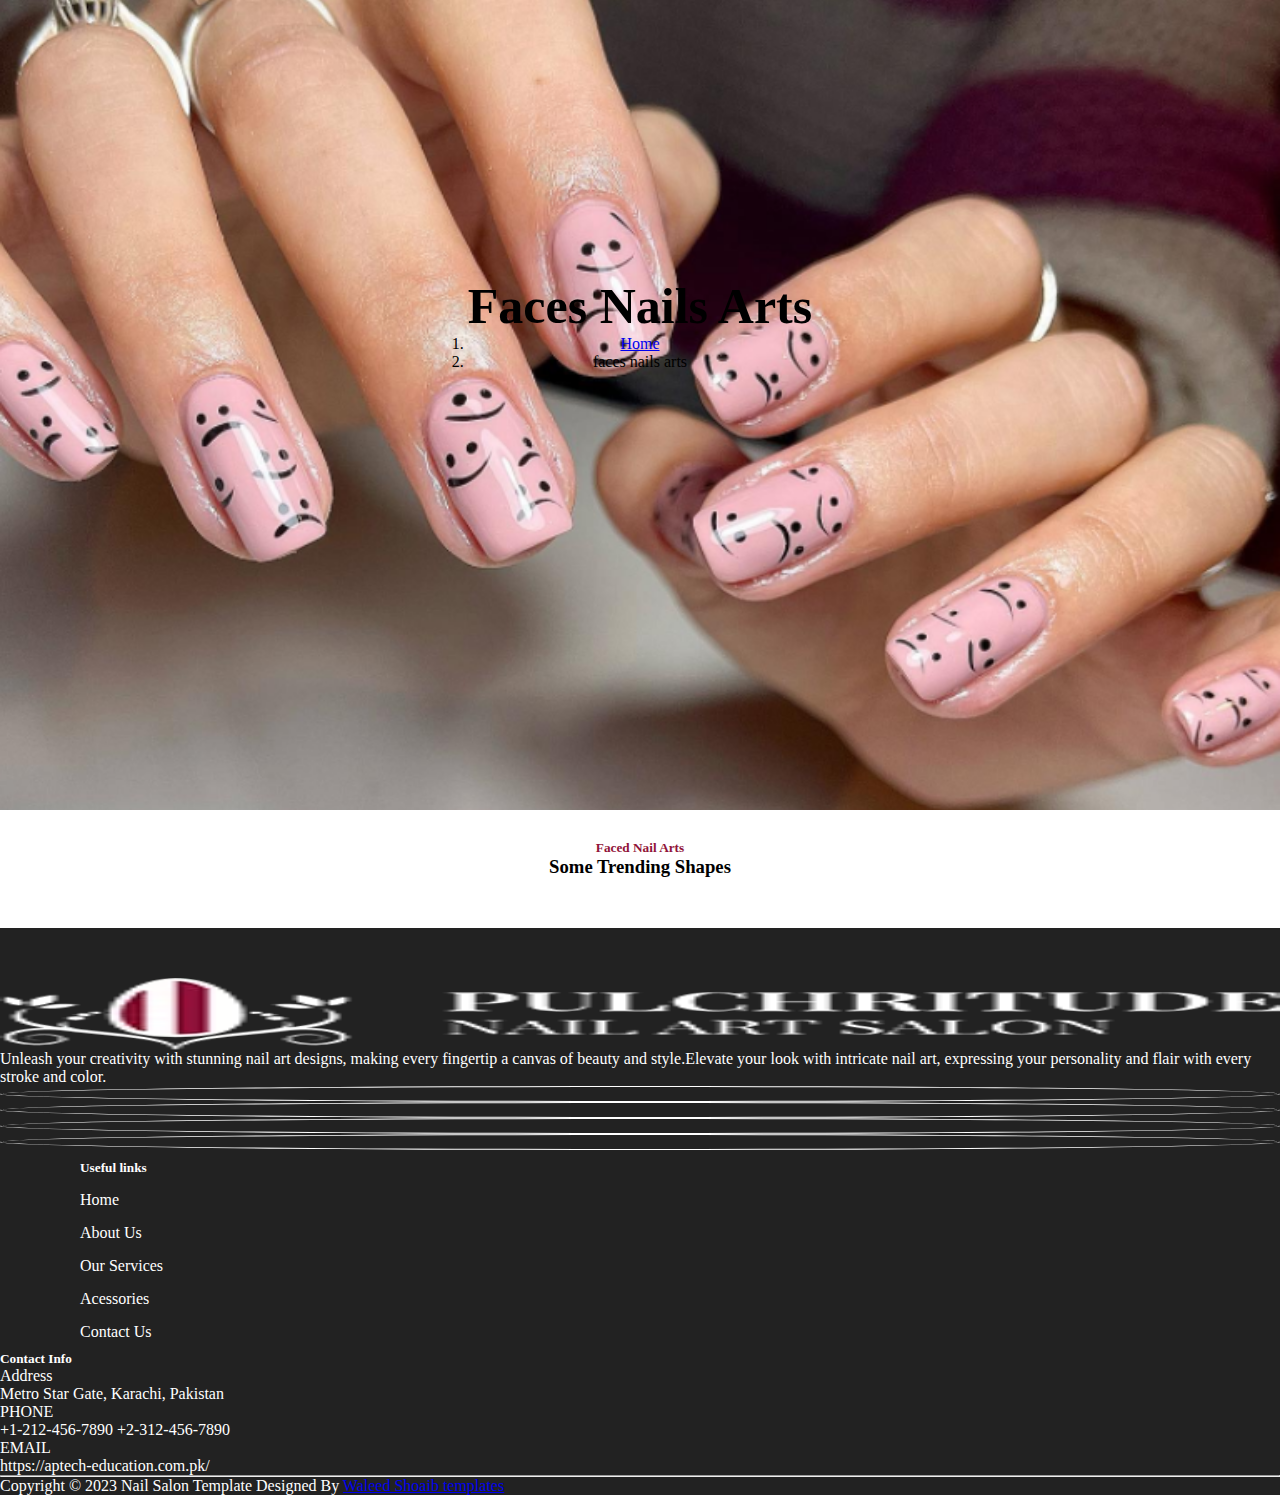
<file: facesNail.html>
<!doctype html>
<html lang="en">
<head>
    <meta charset="utf-8">
    <meta name="viewport" content="width=device-width, initial-scale=1">
    <!-- Bootstrap CSS -->
    <link href="https://cdn.jsdelivr.net/npm/bootstrap@5.0.2/dist/css/bootstrap.min.css" rel="stylesheet"
        integrity="sha384-EVSTQN3/azprG1Anm3QDgpJLIm9Nao0Yz1ztcQTwFspd3yD65VohhpuuCOmLASjC" crossorigin="anonymous">
    <link rel="stylesheet" href="https://cdnjs.cloudflare.com/ajax/libs/font-awesome/6.5.2/css/all.min.css"
        integrity="sha512-SnH5WK+bZxgPHs44uWIX+LLJAJ9/2PkPKZ5QiAj6Ta86w+fsb2TkcmfRyVX3pBnMFcV7oQPJkl9QevSCWr3W6A=="
        crossorigin="anonymous" referrerpolicy="no-referrer" />
    <title> faces Nail</title>
    <link rel="stylesheet" href="Css/index.css">
    <link rel="stylesheet" href="Css/Facesnails.css">
    <link rel="shortcut icon" href="images/logo.webp" type="image/x-icon">
</head>
<body>

    <div class="image-container">
        <img src="images/faces main.png" class=" mainpic" alt="">
        <div class="image-text">
            <h1>Faces Nails Arts</h1>
            <ol class="breadcrumb justify-content-center">
                <li class="breadcrumb-item fs-3"><a href="./index.html">Home</a></li>
                <li class="breadcrumb-item active fs-3" aria-current="page">faces nails arts</li>
            </ol>
        </div>
    </div>








    <div class="texstdes">
        <h5 class="firsttext fs-3"> Faced Nail Arts</h5>
        <h3 class="fs-1">Some Trending Shapes</h3>
    </div>




<div class="container-fluid descon">
    <div class="row" id="desrows">
        <div class="card" id="card" style="width: 18rem;">
        
        </div>
    </div>
</div>
    


<div class="footer-wrapper float-left">
    <div class="container">
        <div class="row footer-main">
            <div class="col-lg-4 col-md-6 col-sm-12">
                <div>
                    <div class="footer-logo">
                        <img src="images/footer-logo.webp" class="footerlog" alt="img">
                    </div>
                    <div class="footer-pera mt-3">
                        <p>Unleash your creativity with stunning nail art designs, making every fingertip a canvas of beauty and style.Elevate your look with intricate nail art, expressing your personality and flair with every stroke and color.</p>
                    </div>
                    <div class="footer-icon mt-5 fs-3 ">
                        <ul class="d-flex justify-content-around">
                            <li><a href="#">
                                    <i class="fab fa-facebook-f"></i>
                                </a></li>
                            <li><a href="#">
                                    <i class="fab fa-twitter"></i>
                                </a></li>
                            <li><a href="#">
                                    <i class="fab fa-instagram"></i>
                                </a></li>
                            <li><a href="#">
                                    <i class="fab fa-pinterest-p"></i>
                                </a></li>
                        </ul>
                    </div>
                </div>
            </div>
            <div class="col-lg-3 col-md-6 col-sm-12">
                <div class="footer-link-wrapper">
                    <h5>Useful links</h5>
                    <ul class="unorderfoter">
                        <li><a href="./Home.html">
                                <i class="fas fa-chevron-right"></i> Home
                            </a></li>
                        <li><a href="./AboutUs.html">
                            <i class="fas fa-chevron-right "></i>  About Us
                            </a></li>
                        <li><a href="./services.html">
                            <i class="fas fa-chevron-right"></i> Our Services
                            </a></li>
                        <li><a href="./acessories.html">
                            <i class="fas fa-chevron-right"></i> Acessories
                            </a></li>
                        <li><a href="./contactUs.html">
                            <i class="fas fa-chevron-right"></i> Contact Us
                            </a></li>
                    </ul>
                </div>
            </div>

            <div class="col-lg-4 col-md-6 col-sm-12">
                <div class="footer-contact">
                    <h5>Contact Info</h5>
                    <ul>
                        <li>
                            <div class="address-icon">
                                <i class="fas fa-map-marker-alt"></i> <span class="fs-5" >Address</span>
                            </div>
                            <div class="address-content fs-5 pt-2">
                                <a href="#">

                                    Metro Star Gate, Karachi, Pakistan
                                </a>
                            </div> 
                        </li>
                        <li>
                            <div class="address-icon">
                                <i class="fas fa-phone"></i>
                                <span class="fs-5">PHONE</span>
                            </div>
                            <div class="address-content pt-2">
                                <a href="#">
                                    +1-212-456-7890
                                    +2-312-456-7890
                                </a>
                            </div>
                        </li>
                        <li>
                            <div class="address-icon">
                                <i class="fas fa-envelope"></i>
                                <span class="fs-5">EMAIL</span> 
                            </div>
                            <div class="address-content pt-2">
                                <a href="#">
                                    https://aptech-education.com.pk/
                                </a>
                            </div>
                        </li>
                    </ul>
                </div>
            </div>
        </div>
        <hr>

        <div class="bottom-footer">
            <p>Copyright © 2023 Nail Salon Template Designed By <a href="https://github.com/WaleedRazaShoaib">Waleed Shoaib templates</a>
            </p>
        </div>
    </div>
</div>




    <!-- Option 1: Bootstrap Bundle with Popper -->
    <script src="https://cdn.jsdelivr.net/npm/bootstrap@5.0.2/dist/js/bootstrap.bundle.min.js"
        integrity="sha384-MrcW6ZMFYlzcLA8Nl+NtUVF0sA7MsXsP1UyJoMp4YLEuNSfAP+JcXn/tWtIaxVXM"
        crossorigin="anonymous"></script>
    <script src="Js/faces.js"></script>
</body>

</html>
</file>
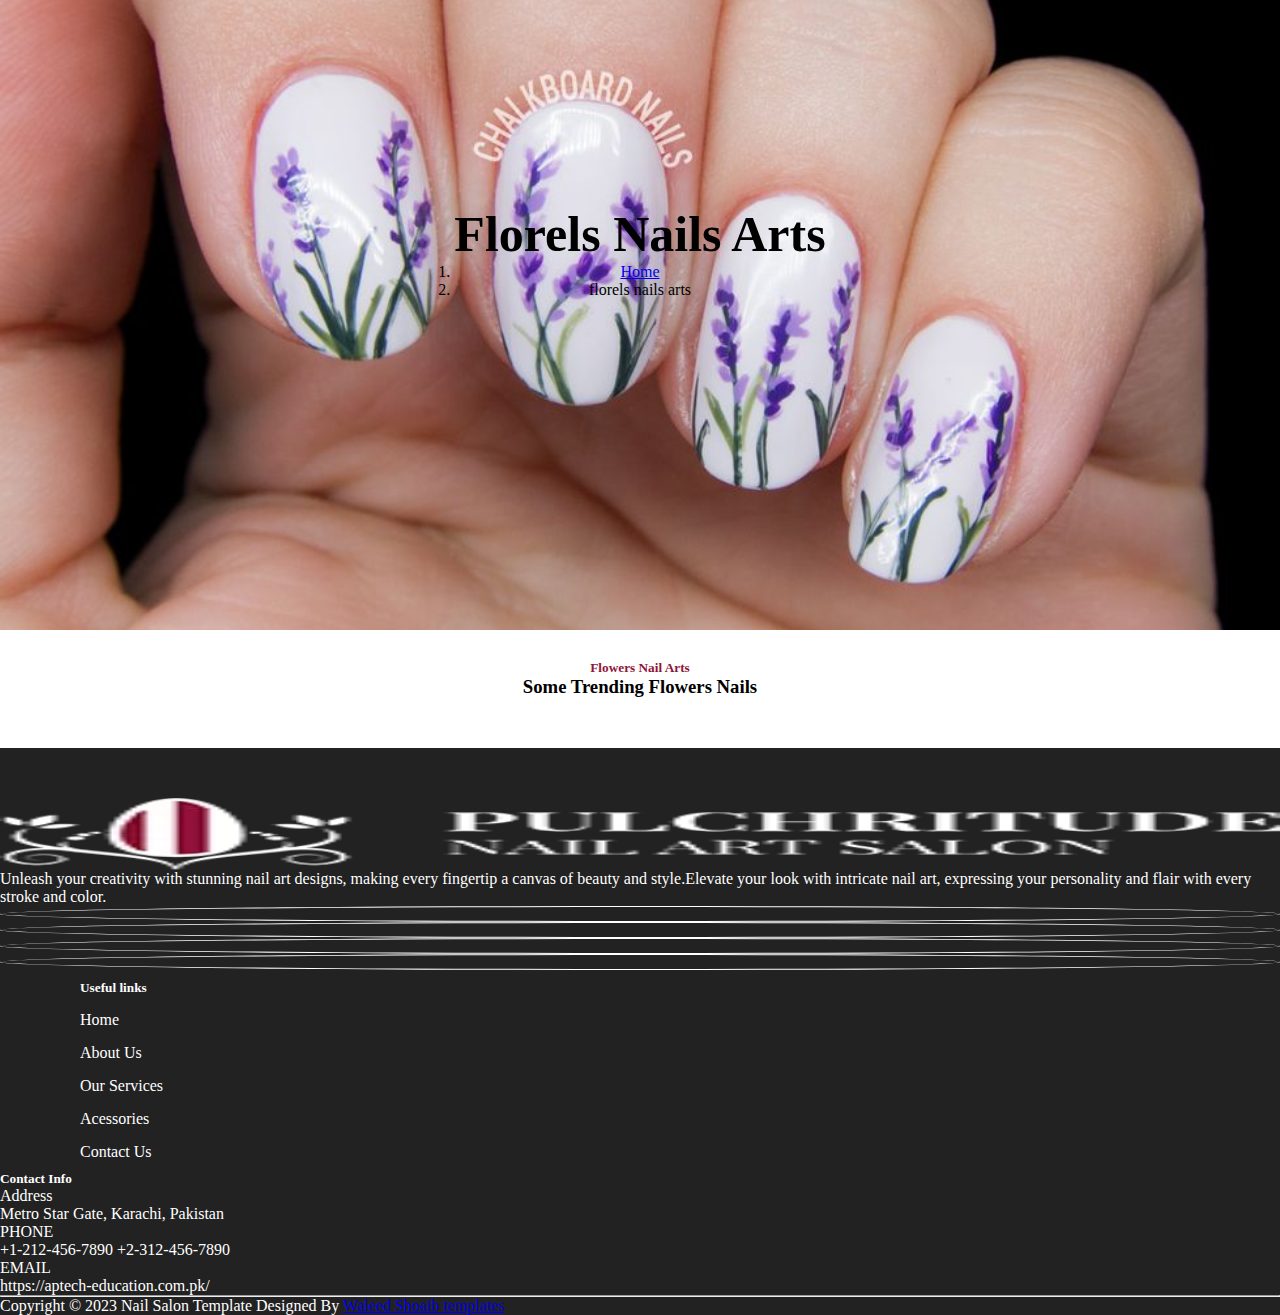
<file: floralNails.html>
<!doctype html>
<html lang="en">
<head>
    <meta charset="utf-8">
    <meta name="viewport" content="width=device-width, initial-scale=1">
    <!-- Bootstrap CSS -->
    <link href="https://cdn.jsdelivr.net/npm/bootstrap@5.0.2/dist/css/bootstrap.min.css" rel="stylesheet"
        integrity="sha384-EVSTQN3/azprG1Anm3QDgpJLIm9Nao0Yz1ztcQTwFspd3yD65VohhpuuCOmLASjC" crossorigin="anonymous">
    <link rel="stylesheet" href="https://cdnjs.cloudflare.com/ajax/libs/font-awesome/6.5.2/css/all.min.css"
        integrity="sha512-SnH5WK+bZxgPHs44uWIX+LLJAJ9/2PkPKZ5QiAj6Ta86w+fsb2TkcmfRyVX3pBnMFcV7oQPJkl9QevSCWr3W6A=="
        crossorigin="anonymous" referrerpolicy="no-referrer" />
    <title> florals Nail</title>
    <link rel="stylesheet" href="Css/index.css">
    <link rel="stylesheet" href="Css/Floralsnails.css">
    <link rel="shortcut icon" href="images/logo.webp" type="image/x-icon">
</head>
<body>
    
    <div class="image-container">
        <img src="images/floral main.jpg" class=" mainpic" alt="">
        <div class="image-text">
            <h1>Florels Nails Arts</h1>
            <ol class="breadcrumb justify-content-center">
                <li class="breadcrumb-item fs-3"><a href="./index.html">Home</a></li>
                <li class="breadcrumb-item active fs-3" aria-current="page">florels nails arts</li>
            </ol>
        </div>
    </div>








    <div class="texstdes">
        <h5 class="firsttext fs-3"> Flowers Nail Arts</h5>
        <h3 class="fs-1">Some Trending Flowers Nails</h3>
    </div>




<div class="container-fluid descon">
    <div class="row" id="desrows">
        <div class="card" id="card" style="width: 18rem;">
        
        </div>
    </div>
</div>
    




<div class="footer-wrapper float-left">
    <div class="container">
        <div class="row footer-main">
            <div class="col-lg-4 col-md-6 col-sm-12">
                <div>
                    <div class="footer-logo">
                        <img src="images/footer-logo.webp" class="footerlog" alt="img">
                    </div>
                    <div class="footer-pera mt-3">
                        <p>Unleash your creativity with stunning nail art designs, making every fingertip a canvas of beauty and style.Elevate your look with intricate nail art, expressing your personality and flair with every stroke and color.</p>
                    </div>
                    <div class="footer-icon mt-5 fs-3 ">
                        <ul class="d-flex justify-content-around">
                            <li><a href="#">
                                    <i class="fab fa-facebook-f"></i>
                                </a></li>
                            <li><a href="#">
                                    <i class="fab fa-twitter"></i>
                                </a></li>
                            <li><a href="#">
                                    <i class="fab fa-instagram"></i>
                                </a></li>
                            <li><a href="#">
                                    <i class="fab fa-pinterest-p"></i>
                                </a></li>
                        </ul>
                    </div>
                </div>
            </div>
            <div class="col-lg-3 col-md-6 col-sm-12">
                <div class="footer-link-wrapper">
                    <h5>Useful links</h5>
                    <ul class="unorderfoter">
                        <li><a href="./Home.html">
                                <i class="fas fa-chevron-right"></i> Home
                            </a></li>
                        <li><a href="./AboutUs.html">
                            <i class="fas fa-chevron-right "></i>  About Us
                            </a></li>
                        <li><a href="./services.html">
                            <i class="fas fa-chevron-right"></i> Our Services
                            </a></li>
                        <li><a href="./acessories.html">
                            <i class="fas fa-chevron-right"></i> Acessories
                            </a></li>
                        <li><a href="./contactUs.html">
                            <i class="fas fa-chevron-right"></i> Contact Us
                            </a></li>
                    </ul>
                </div>
            </div>

            <div class="col-lg-4 col-md-6 col-sm-12">
                <div class="footer-contact">
                    <h5>Contact Info</h5>
                    <ul>
                        <li>
                            <div class="address-icon">
                                <i class="fas fa-map-marker-alt"></i> <span class="fs-5" >Address</span>
                            </div>
                            <div class="address-content fs-5 pt-2">
                                <a href="#">

                                    Metro Star Gate, Karachi, Pakistan
                                </a>
                            </div> 
                        </li>
                        <li>
                            <div class="address-icon">
                                <i class="fas fa-phone"></i>
                                <span class="fs-5">PHONE</span>
                            </div>
                            <div class="address-content pt-2">
                                <a href="#">
                                    +1-212-456-7890
                                    +2-312-456-7890
                                </a>
                            </div>
                        </li>
                        <li>
                            <div class="address-icon">
                                <i class="fas fa-envelope"></i>
                                <span class="fs-5">EMAIL</span> 
                            </div>
                            <div class="address-content pt-2">
                                <a href="#">
                                    https://aptech-education.com.pk/
                                </a>
                            </div>
                        </li>
                    </ul>
                </div>
            </div>
        </div>
        <hr>

        <div class="bottom-footer">
            <p>Copyright © 2023 Nail Salon Template Designed By <a href="https://github.com/WaleedRazaShoaib">Waleed Shoaib templates</a>
            </p>
        </div>
    </div>
</div>


    <!-- Option 1: Bootstrap Bundle with Popper -->
    <script src="https://cdn.jsdelivr.net/npm/bootstrap@5.0.2/dist/js/bootstrap.bundle.min.js"
        integrity="sha384-MrcW6ZMFYlzcLA8Nl+NtUVF0sA7MsXsP1UyJoMp4YLEuNSfAP+JcXn/tWtIaxVXM"
        crossorigin="anonymous"></script>
    <script src="Js/florals.js"></script>
</body>

</html>
</file>
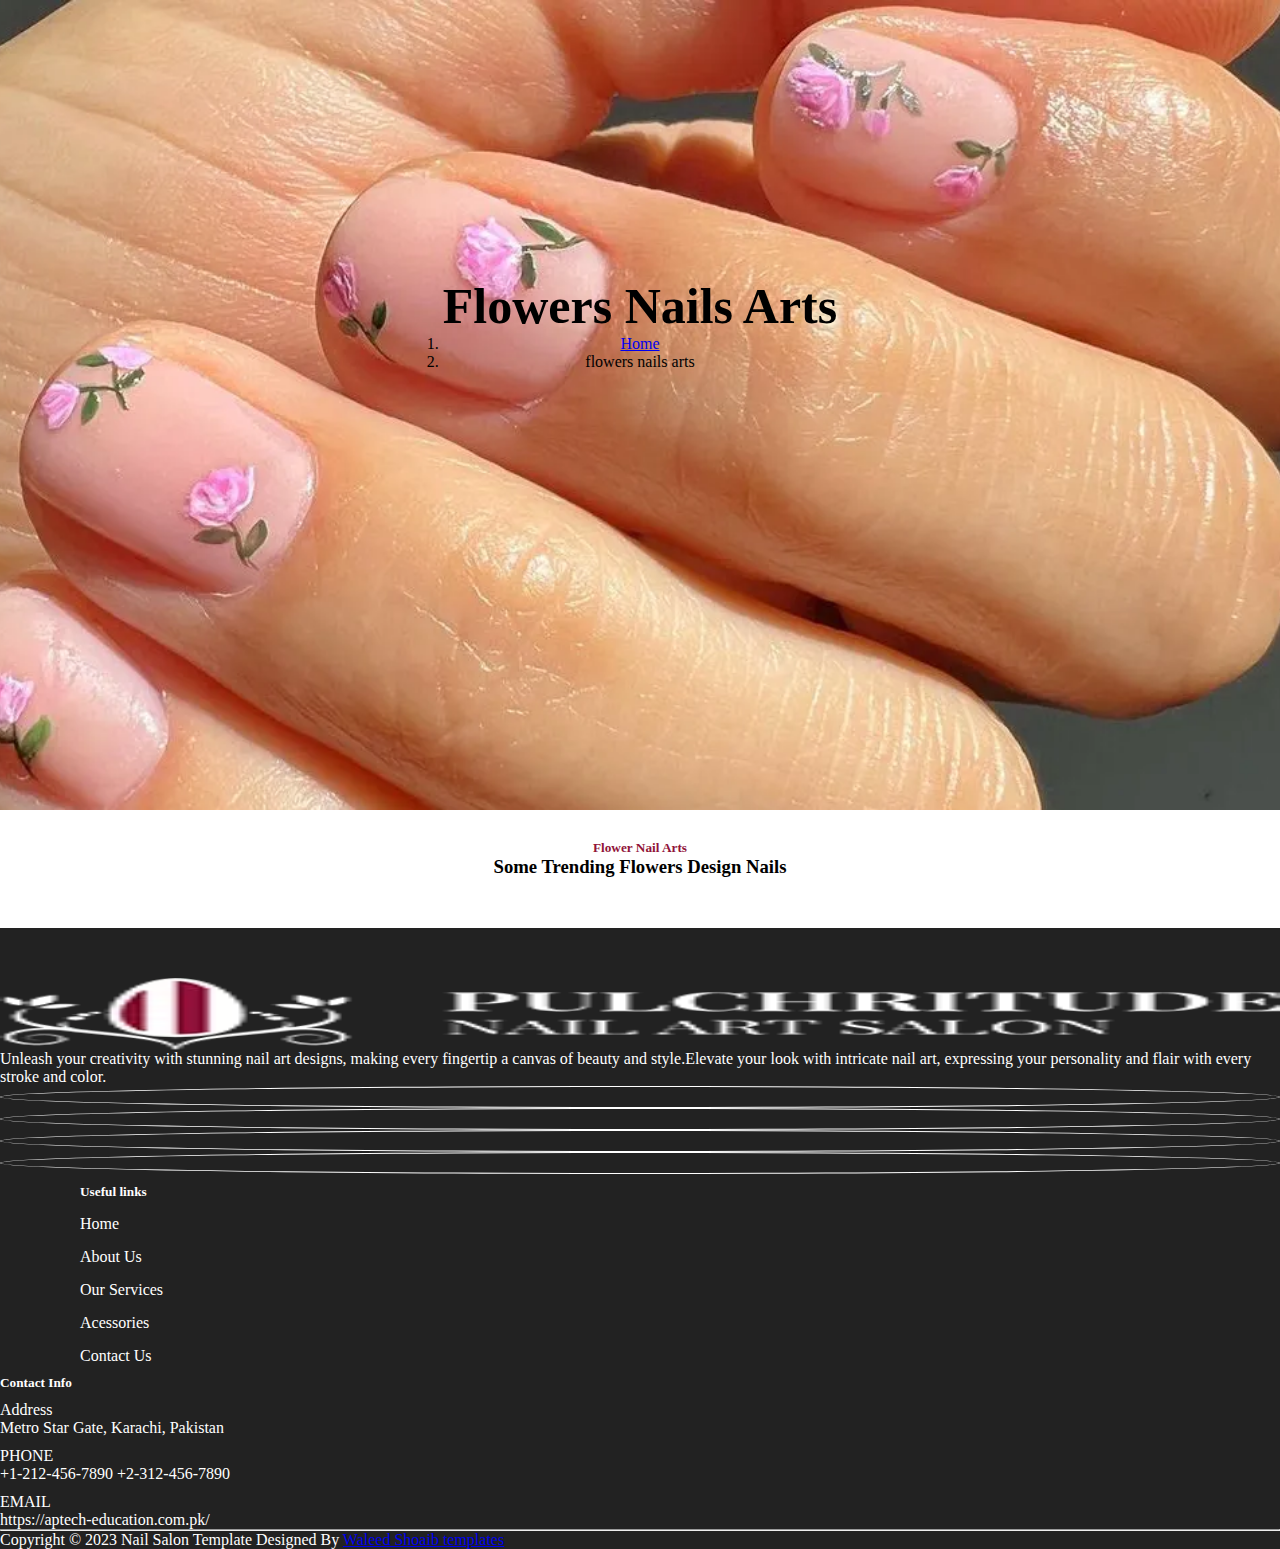
<file: flowersNails.html>
<!doctype html>
<html lang="en">
<head>
    <meta charset="utf-8">
    <meta name="viewport" content="width=device-width, initial-scale=1">
    <link href="https://cdn.jsdelivr.net/npm/bootstrap@5.0.2/dist/css/bootstrap.min.css" rel="stylesheet"
        integrity="sha384-EVSTQN3/azprG1Anm3QDgpJLIm9Nao0Yz1ztcQTwFspd3yD65VohhpuuCOmLASjC" crossorigin="anonymous">
    <link rel="stylesheet" href="https://cdnjs.cloudflare.com/ajax/libs/font-awesome/6.5.2/css/all.min.css"
        integrity="sha512-SnH5WK+bZxgPHs44uWIX+LLJAJ9/2PkPKZ5QiAj6Ta86w+fsb2TkcmfRyVX3pBnMFcV7oQPJkl9QevSCWr3W6A=="
        crossorigin="anonymous" referrerpolicy="no-referrer" />
    <title> flowers Nail</title>
    <link rel="stylesheet" href="Css/index.css">
    <link rel="stylesheet" href="Css/Flowersnails.css">
    <link rel="shortcut icon" href="images/logo.webp" type="image/x-icon">
</head>
<body>



    
    <div class="image-container">
        <img src="images/flowers main.webp" class=" mainpic" alt="">
        <div class="image-text">
            <h1>Flowers Nails Arts</h1>
            <ol class="breadcrumb justify-content-center">
                <li class="breadcrumb-item fs-3"><a href="./index.html">Home</a></li>
                <li class="breadcrumb-item active fs-3" aria-current="page">flowers nails arts</li>
            </ol>
        </div>
    </div>








    <div class="texstdes">
        <h5 class="firsttext fs-3"> Flower Nail Arts</h5>
        <h3 class="fs-1">Some Trending Flowers Design Nails</h3>
    </div>




<div class="container-fluid descon">
    <div class="row " id="desrows">
        <div class="card" id="card" style="width: 18rem;">
        
        </div>
    </div>
</div>




<div class="footer-wrapper float-left">
    <div class="container">
        <div class="row footer-main">
            <div class="col-lg-4 col-md-6 col-sm-12">
                <div>
                    <div class="footer-logo">
                        <img src="images/footer-logo.webp" class="footerlog" alt="img">
                    </div>
                    <div class="footer-pera mt-3">
                        <p>Unleash your creativity with stunning nail art designs, making every fingertip a canvas of beauty and style.Elevate your look with intricate nail art, expressing your personality and flair with every stroke and color.</p>
                    </div>
                    <div class="footer-icon mt-5 fs-3 ">
                        <ul class="d-flex justify-content-around">
                            <li><a href="#">
                                    <i class="fab fa-facebook-f"></i>
                                </a></li>
                            <li><a href="#">
                                    <i class="fab fa-twitter"></i>
                                </a></li>
                            <li><a href="#">
                                    <i class="fab fa-instagram"></i>
                                </a></li>
                            <li><a href="#">
                                    <i class="fab fa-pinterest-p"></i>
                                </a></li>
                        </ul>
                    </div>
                </div>
            </div>
            <div class="col-lg-3 col-md-6 col-sm-12">
                <div class="footer-link-wrapper">
                    <h5>Useful links</h5>
                    <ul class="unorderfoter">
                        <li><a href="./Home.html">
                                <i class="fas fa-chevron-right"></i> Home
                            </a></li>
                        <li><a href="./AboutUs.html">
                            <i class="fas fa-chevron-right "></i>  About Us
                            </a></li>
                        <li><a href="./services.html">
                            <i class="fas fa-chevron-right"></i> Our Services
                            </a></li>
                        <li><a href="./acessories.html">
                            <i class="fas fa-chevron-right"></i> Acessories
                            </a></li>
                        <li><a href="./contactUs.html">
                            <i class="fas fa-chevron-right"></i> Contact Us
                            </a></li>
                    </ul>
                </div>
            </div>

            <div class="col-lg-4 col-md-6 col-sm-12">
                <div class="footer-contact">
                    <h5>Contact Info</h5>
                    <ul>
                        <li>
                            <div class="address-icon">
                                <i class="fas fa-map-marker-alt"></i> <span class="fs-5" >Address</span>
                            </div>
                            <div class="address-content fs-5 pt-2">
                                <a href="#">

                                    Metro Star Gate, Karachi, Pakistan
                                </a>
                            </div> 
                        </li>
                        <li>
                            <div class="address-icon">
                                <i class="fas fa-phone"></i>
                                <span class="fs-5">PHONE</span>
                            </div>
                            <div class="address-content pt-2">
                                <a href="#">
                                    +1-212-456-7890
                                    +2-312-456-7890
                                </a>
                            </div>
                        </li>
                        <li>
                            <div class="address-icon">
                                <i class="fas fa-envelope"></i>
                                <span class="fs-5">EMAIL</span> 
                            </div>
                            <div class="address-content pt-2">
                                <a href="#">
                                    https://aptech-education.com.pk/
                                </a>
                            </div>
                        </li>
                    </ul>
                </div>
            </div>
        </div>
        <hr>

        <div class="bottom-footer">
            <p>Copyright © 2023 Nail Salon Template Designed By <a href="https://github.com/WaleedRazaShoaib">Waleed Shoaib templates</a>
            </p>
        </div>
    </div>
</div>

    
    <!-- Option 1: Bootstrap Bundle with Popper -->
    <script src="https://cdn.jsdelivr.net/npm/bootstrap@5.0.2/dist/js/bootstrap.bundle.min.js"
        integrity="sha384-MrcW6ZMFYlzcLA8Nl+NtUVF0sA7MsXsP1UyJoMp4YLEuNSfAP+JcXn/tWtIaxVXM"
        crossorigin="anonymous"></script>
    <script src="Js/flower.js"></script>
</body>

</html>
</file>
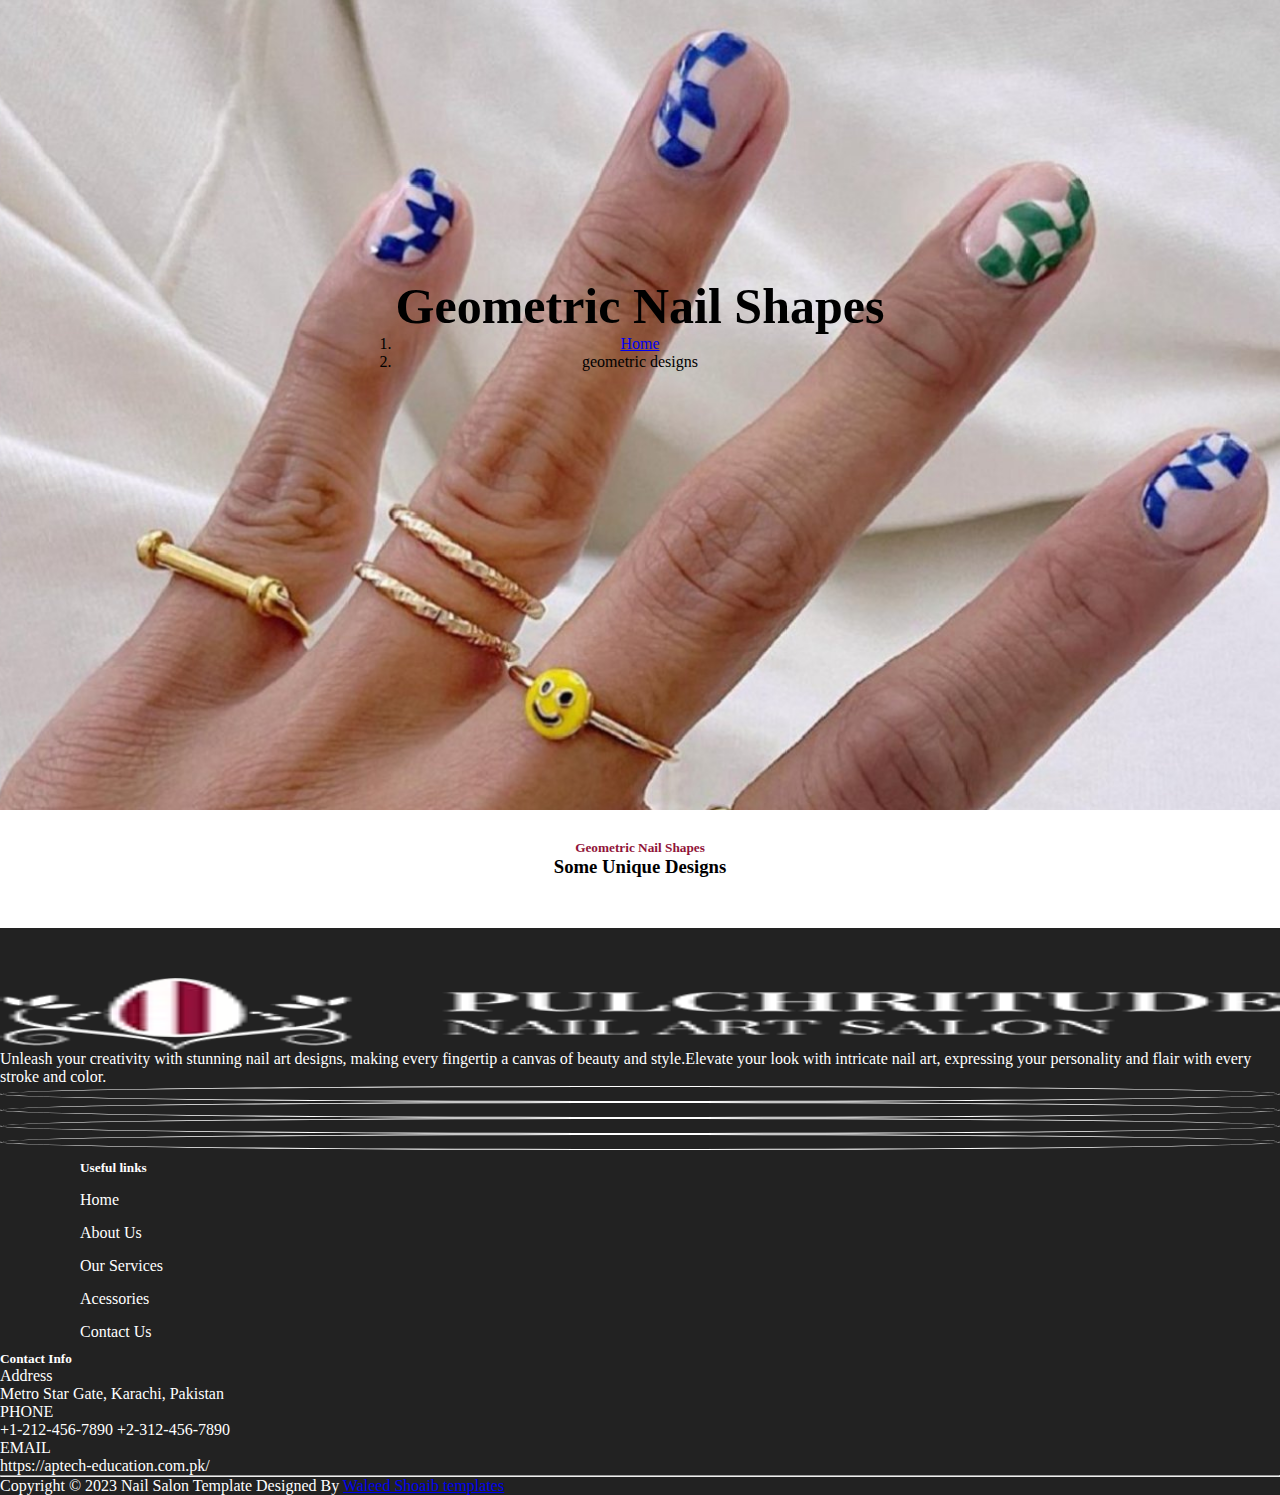
<file: geometdesign.html>
<!doctype html>
<html lang="en">
<head>
    <meta charset="utf-8">
    <meta name="viewport" content="width=device-width, initial-scale=1">
    <!-- Bootstrap CSS -->
    <link href="https://cdn.jsdelivr.net/npm/bootstrap@5.0.2/dist/css/bootstrap.min.css" rel="stylesheet"
        integrity="sha384-EVSTQN3/azprG1Anm3QDgpJLIm9Nao0Yz1ztcQTwFspd3yD65VohhpuuCOmLASjC" crossorigin="anonymous">
    <link rel="stylesheet" href="https://cdnjs.cloudflare.com/ajax/libs/font-awesome/6.5.2/css/all.min.css"
        integrity="sha512-SnH5WK+bZxgPHs44uWIX+LLJAJ9/2PkPKZ5QiAj6Ta86w+fsb2TkcmfRyVX3pBnMFcV7oQPJkl9QevSCWr3W6A=="
        crossorigin="anonymous" referrerpolicy="no-referrer" />
    <title>designs</title>
    <link rel="stylesheet" href="Css/index.css">
    <link rel="stylesheet" href="Css/deign.css"> 
    <link rel="shortcut icon" href="images/logo.webp" type="image/x-icon">

</head>
<body>


    <div class="image-container">
        <img src="images/geomet main3.jpg" class=" mainpic" alt="">
        <div class="image-text">
            <h1>Geometric Nail Shapes</h1>
            <ol class="breadcrumb justify-content-center">
                <li class="breadcrumb-item fs-3"><a href="./index.html">Home</a></li>
                <li class="breadcrumb-item active fs-3" aria-current="page">geometric designs</li>
            </ol>
        </div>
    </div>








    <div class="texstdes">
        <h5 class="firsttext fs-3">Geometric Nail Shapes</h5>
        <h3 class="fs-1">Some Unique Designs</h3>
    </div>




<div class="container-fluid descon">
    <div class="row" id="desrows">
        <div class="card" id="card" style="width: 18rem;">
        
        </div>
    </div>
</div>






<div class="footer-wrapper float-left mt-4 ">
    <div class="container">
        <div class="row footer-main">
            <div class="col-lg-4 col-md-6 col-sm-12">
                <div>
                    <div class="footer-logo">
                        <img src="images/footer-logo.webp" class="footerlog" alt="img">
                    </div>
                    <div class="footer-pera mt-3">
                        <p>Unleash your creativity with stunning nail art designs, making every fingertip a canvas of beauty and style.Elevate your look with intricate nail art, expressing your personality and flair with every stroke and color.</p>
                    </div>
                    <div class="footer-icon mt-5 fs-3 ">
                        <ul class="d-flex justify-content-around">
                            <li><a href="#">
                                    <i class="fab fa-facebook-f"></i>
                                </a></li>
                            <li><a href="#">
                                    <i class="fab fa-twitter"></i>
                                </a></li>
                            <li><a href="#">
                                    <i class="fab fa-instagram"></i>
                                </a></li>
                            <li><a href="#">
                                    <i class="fab fa-pinterest-p"></i>
                                </a></li>
                        </ul>
                    </div>
                </div>
            </div>
            <div class="col-lg-3 col-md-6 col-sm-12">
                <div class="footer-link-wrapper">
                    <h5>Useful links</h5>
                    <ul class="unorderfoter">
                        <li><a href="./Home.html">
                                <i class="fas fa-chevron-right"></i> Home
                            </a></li>
                        <li><a href="./AboutUs.html">
                            <i class="fas fa-chevron-right "></i>  About Us
                            </a></li>
                        <li><a href="./services.html">
                            <i class="fas fa-chevron-right"></i> Our Services
                            </a></li>
                        <li><a href="./acessories.html">
                            <i class="fas fa-chevron-right"></i> Acessories
                            </a></li>
                        <li><a href="./contactUs.html">
                            <i class="fas fa-chevron-right"></i> Contact Us
                            </a></li>
                    </ul>
                </div>
            </div>

            <div class="col-lg-4 col-md-6 col-sm-12">
                <div class="footer-contact">
                    <h5>Contact Info</h5>
                    <ul>
                        <li>
                            <div class="address-icon">
                                <i class="fas fa-map-marker-alt"></i> <span class="fs-5" >Address</span>
                            </div>
                            <div class="address-content fs-5 pt-2">
                                <a href="#">

                                    Metro Star Gate, Karachi, Pakistan
                                </a>
                            </div> 
                        </li>
                        <li>
                            <div class="address-icon">
                                <i class="fas fa-phone"></i>
                                <span class="fs-5">PHONE</span>
                            </div>
                            <div class="address-content pt-2">
                                <a href="#">
                                    +1-212-456-7890
                                    +2-312-456-7890
                                </a>
                            </div>
                        </li>
                        <li>
                            <div class="address-icon">
                                <i class="fas fa-envelope"></i>
                                <span class="fs-5">EMAIL</span> 
                            </div>
                            <div class="address-content pt-2">
                                <a href="#">
                                    https://aptech-education.com.pk/
                                </a>
                            </div>
                        </li>
                    </ul>
                </div>
            </div>
        </div>
        <hr>

        <div class="bottom-footer">
            <p>Copyright © 2023 Nail Salon Template Designed By <a href="https://github.com/WaleedRazaShoaib">Waleed Shoaib templates</a>
            </p>
        </div>
    </div>
</div>






 <!-- Option 1: Bootstrap Bundle with Popper -->
 <script src="https://cdn.jsdelivr.net/npm/bootstrap@5.0.2/dist/js/bootstrap.bundle.min.js"
 integrity="sha384-MrcW6ZMFYlzcLA8Nl+NtUVF0sA7MsXsP1UyJoMp4YLEuNSfAP+JcXn/tWtIaxVXM"
 crossorigin="anonymous"></script>
<script src="./Js/geometdesigns.js"></script>

</body>
</html>
</file>
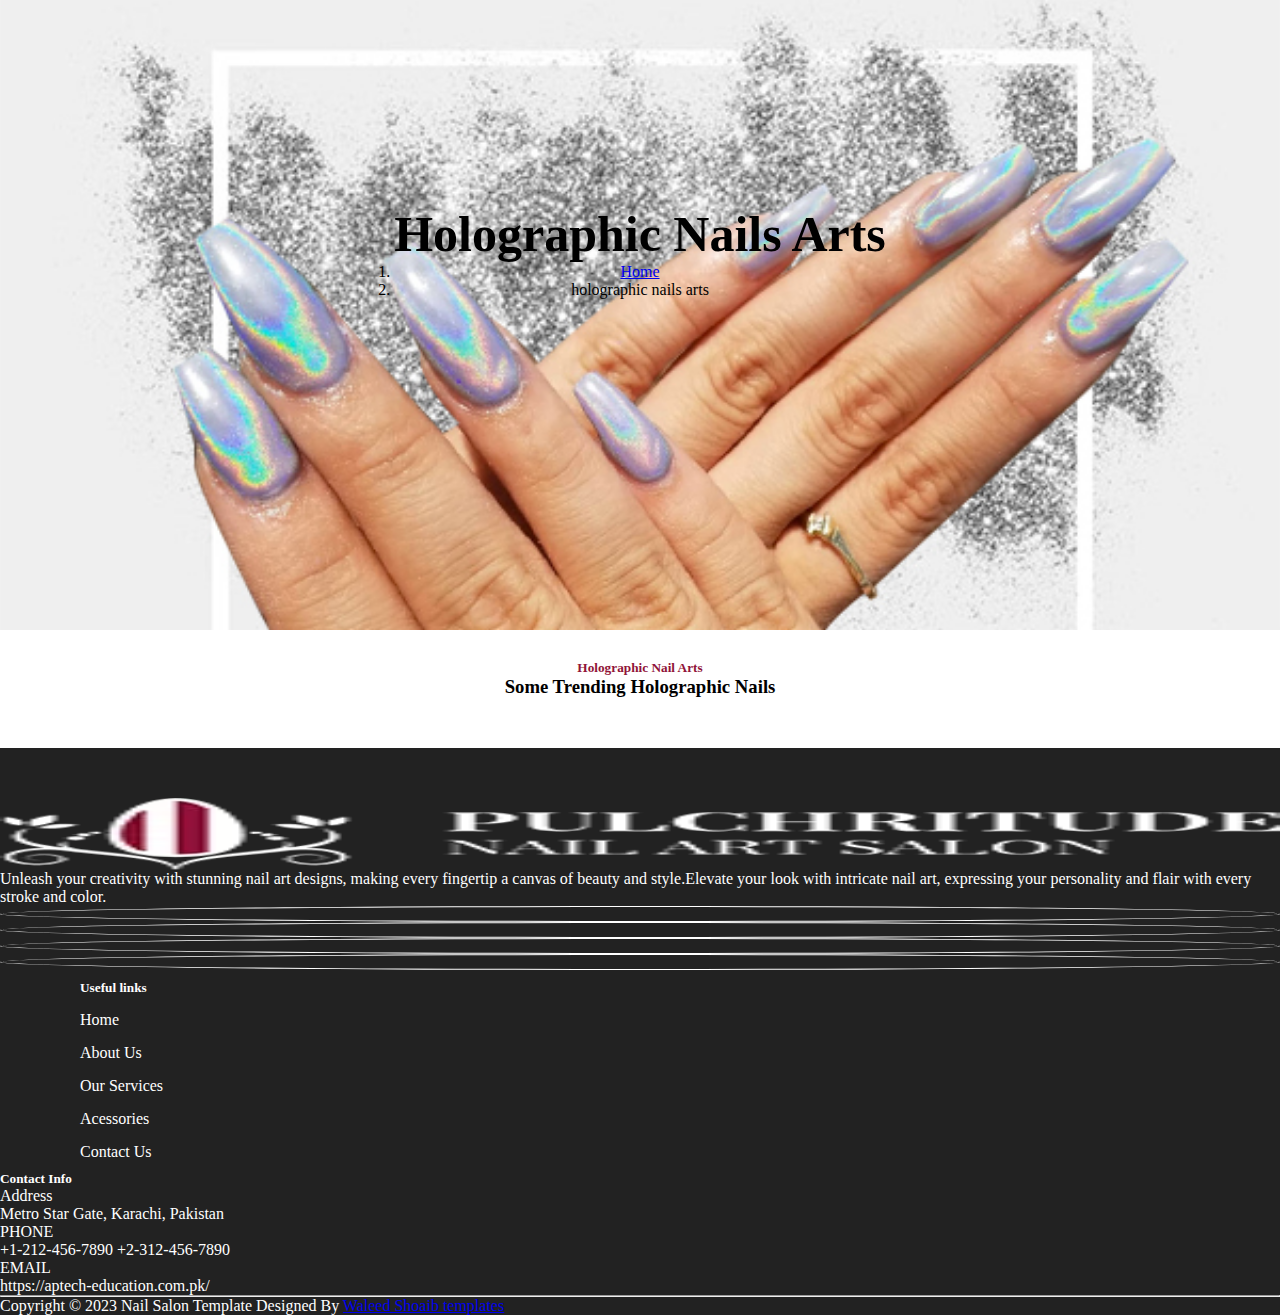
<file: holograpNails.html>
<!doctype html>
<html lang="en">

<head>
    <meta charset="utf-8">
    <meta name="viewport" content="width=device-width, initial-scale=1">
    <!-- Bootstrap CSS -->
    <link href="https://cdn.jsdelivr.net/npm/bootstrap@5.0.2/dist/css/bootstrap.min.css" rel="stylesheet"
        integrity="sha384-EVSTQN3/azprG1Anm3QDgpJLIm9Nao0Yz1ztcQTwFspd3yD65VohhpuuCOmLASjC" crossorigin="anonymous">
    <link rel="stylesheet" href="https://cdnjs.cloudflare.com/ajax/libs/font-awesome/6.5.2/css/all.min.css"
        integrity="sha512-SnH5WK+bZxgPHs44uWIX+LLJAJ9/2PkPKZ5QiAj6Ta86w+fsb2TkcmfRyVX3pBnMFcV7oQPJkl9QevSCWr3W6A=="
        crossorigin="anonymous" referrerpolicy="no-referrer" />
    <title> holographic Nail</title>
    <link rel="stylesheet" href="Css/index.css">
    <link rel="stylesheet" href="Css/holographicnails.css">
    <link rel="shortcut icon" href="images/logo.webp" type="image/x-icon">
</head>

<body>


    <div class="image-container">
        <img src="images/holog mains.jpg" class=" mainpic" alt="">
        <div class="image-text">
            <h1>Holographic Nails Arts</h1>
            <ol class="breadcrumb justify-content-center">
                <li class="breadcrumb-item fs-3"><a href="./index.html">Home</a></li>
                <li class="breadcrumb-item active fs-3" aria-current="page">holographic nails arts</li>
            </ol>
        </div>
    </div>


    <div class="texstdes">
        <h5 class="firsttext fs-3"> Holographic Nail Arts</h5>
        <h3 class="fs-1">Some Trending Holographic Nails</h3>
    </div>


    <div class="container-fluid descon">
        <div class="row " id="desrows">
            <div class="card" id="card" style="width: 18rem;">

            </div>
        </div>
    </div>


    <div class="footer-wrapper float-left">
        <div class="container">
            <div class="row footer-main">
                <div class="col-lg-4 col-md-6 col-sm-12">
                    <div>
                        <div class="footer-logo">
                            <img src="images/footer-logo.webp" class="footerlog" alt="img">
                        </div>
                        <div class="footer-pera mt-3">
                            <p>Unleash your creativity with stunning nail art designs, making every fingertip a canvas
                                of beauty and style.Elevate your look with intricate nail art, expressing your
                                personality and flair with every stroke and color.</p>
                        </div>
                        <div class="footer-icon mt-5 fs-3 ">
                            <ul class="d-flex justify-content-around">
                                <li><a href="#">
                                        <i class="fab fa-facebook-f"></i>
                                    </a></li>
                                <li><a href="#">
                                        <i class="fab fa-twitter"></i>
                                    </a></li>
                                <li><a href="#">
                                        <i class="fab fa-instagram"></i>
                                    </a></li>
                                <li><a href="#">
                                        <i class="fab fa-pinterest-p"></i>
                                    </a></li>
                            </ul>
                        </div>
                    </div>
                </div>
                <div class="col-lg-3 col-md-6 col-sm-12">
                    <div class="footer-link-wrapper">
                        <h5>Useful links</h5>
                        <ul class="unorderfoter">
                            <li><a href="./Home.html">
                                    <i class="fas fa-chevron-right"></i> Home
                                </a></li>
                            <li><a href="./AboutUs.html">
                                    <i class="fas fa-chevron-right "></i> About Us
                                </a></li>
                            <li><a href="./services.html">
                                    <i class="fas fa-chevron-right"></i> Our Services
                                </a></li>
                            <li><a href="./acessories.html">
                                    <i class="fas fa-chevron-right"></i> Acessories
                                </a></li>
                            <li><a href="./contactUs.html">
                                    <i class="fas fa-chevron-right"></i> Contact Us
                                </a></li>
                        </ul>
                    </div>
                </div>

                <div class="col-lg-4 col-md-6 col-sm-12">
                    <div class="footer-contact">
                        <h5>Contact Info</h5>
                        <ul>
                            <li>
                                <div class="address-icon">
                                    <i class="fas fa-map-marker-alt"></i> <span class="fs-5">Address</span>
                                </div>
                                <div class="address-content fs-5 pt-2">
                                    <a href="#">

                                        Metro Star Gate, Karachi, Pakistan
                                    </a>
                                </div>
                            </li>
                            <li>
                                <div class="address-icon">
                                    <i class="fas fa-phone"></i>
                                    <span class="fs-5">PHONE</span>
                                </div>
                                <div class="address-content pt-2">
                                    <a href="#">
                                        +1-212-456-7890
                                        +2-312-456-7890
                                    </a>
                                </div>
                            </li>
                            <li>
                                <div class="address-icon">
                                    <i class="fas fa-envelope"></i>
                                    <span class="fs-5">EMAIL</span>
                                </div>
                                <div class="address-content pt-2">
                                    <a href="#">
                                        https://aptech-education.com.pk/
                                    </a>
                                </div>
                            </li>
                        </ul>
                    </div>
                </div>
            </div>
            <hr>

            <div class="bottom-footer">
                <p>Copyright © 2023 Nail Salon Template Designed By <a href="https://github.com/WaleedRazaShoaib">Waleed
                        Shoaib templates</a>
                </p>
            </div>
        </div>
    </div>





    <!-- Option 1: Bootstrap Bundle with Popper -->
    <script src="https://cdn.jsdelivr.net/npm/bootstrap@5.0.2/dist/js/bootstrap.bundle.min.js"
        integrity="sha384-MrcW6ZMFYlzcLA8Nl+NtUVF0sA7MsXsP1UyJoMp4YLEuNSfAP+JcXn/tWtIaxVXM"
        crossorigin="anonymous"></script>

    <script src="Js/holograph.js"></script>
</body>

</html>
</file>
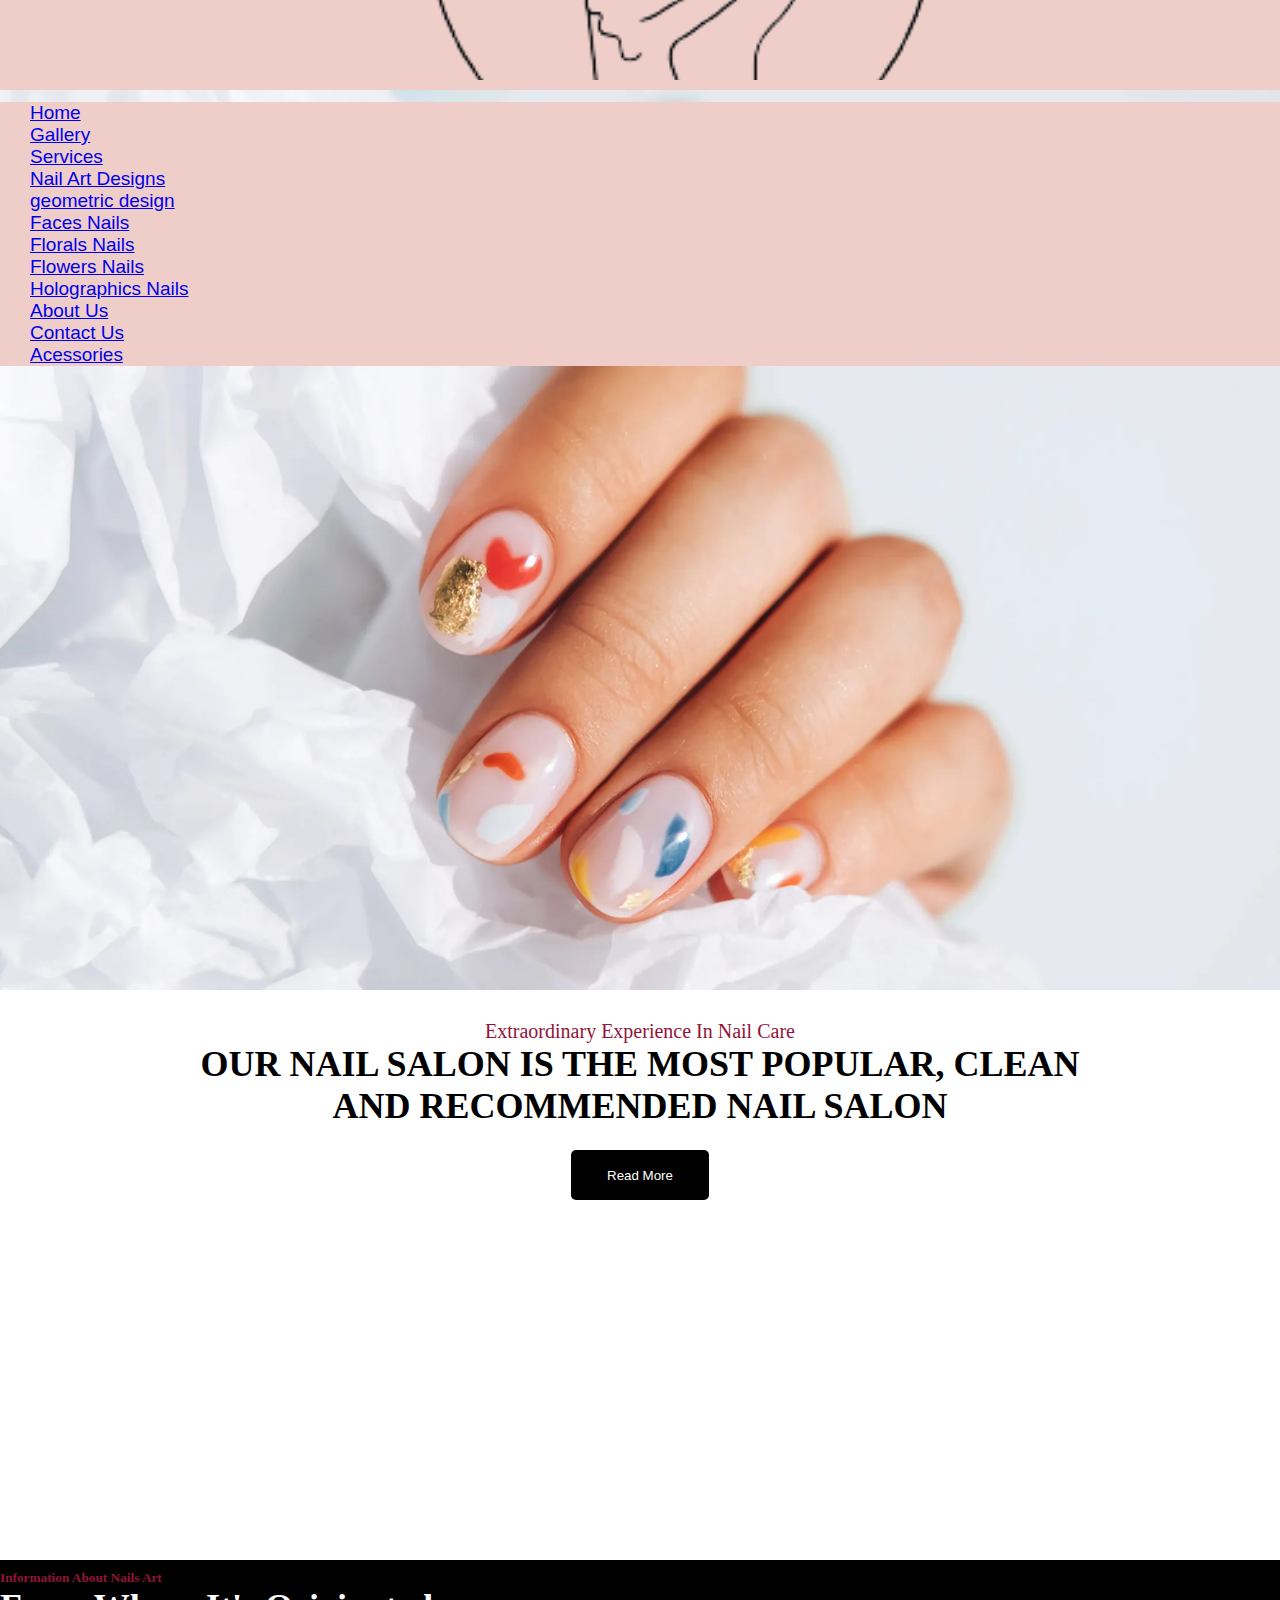
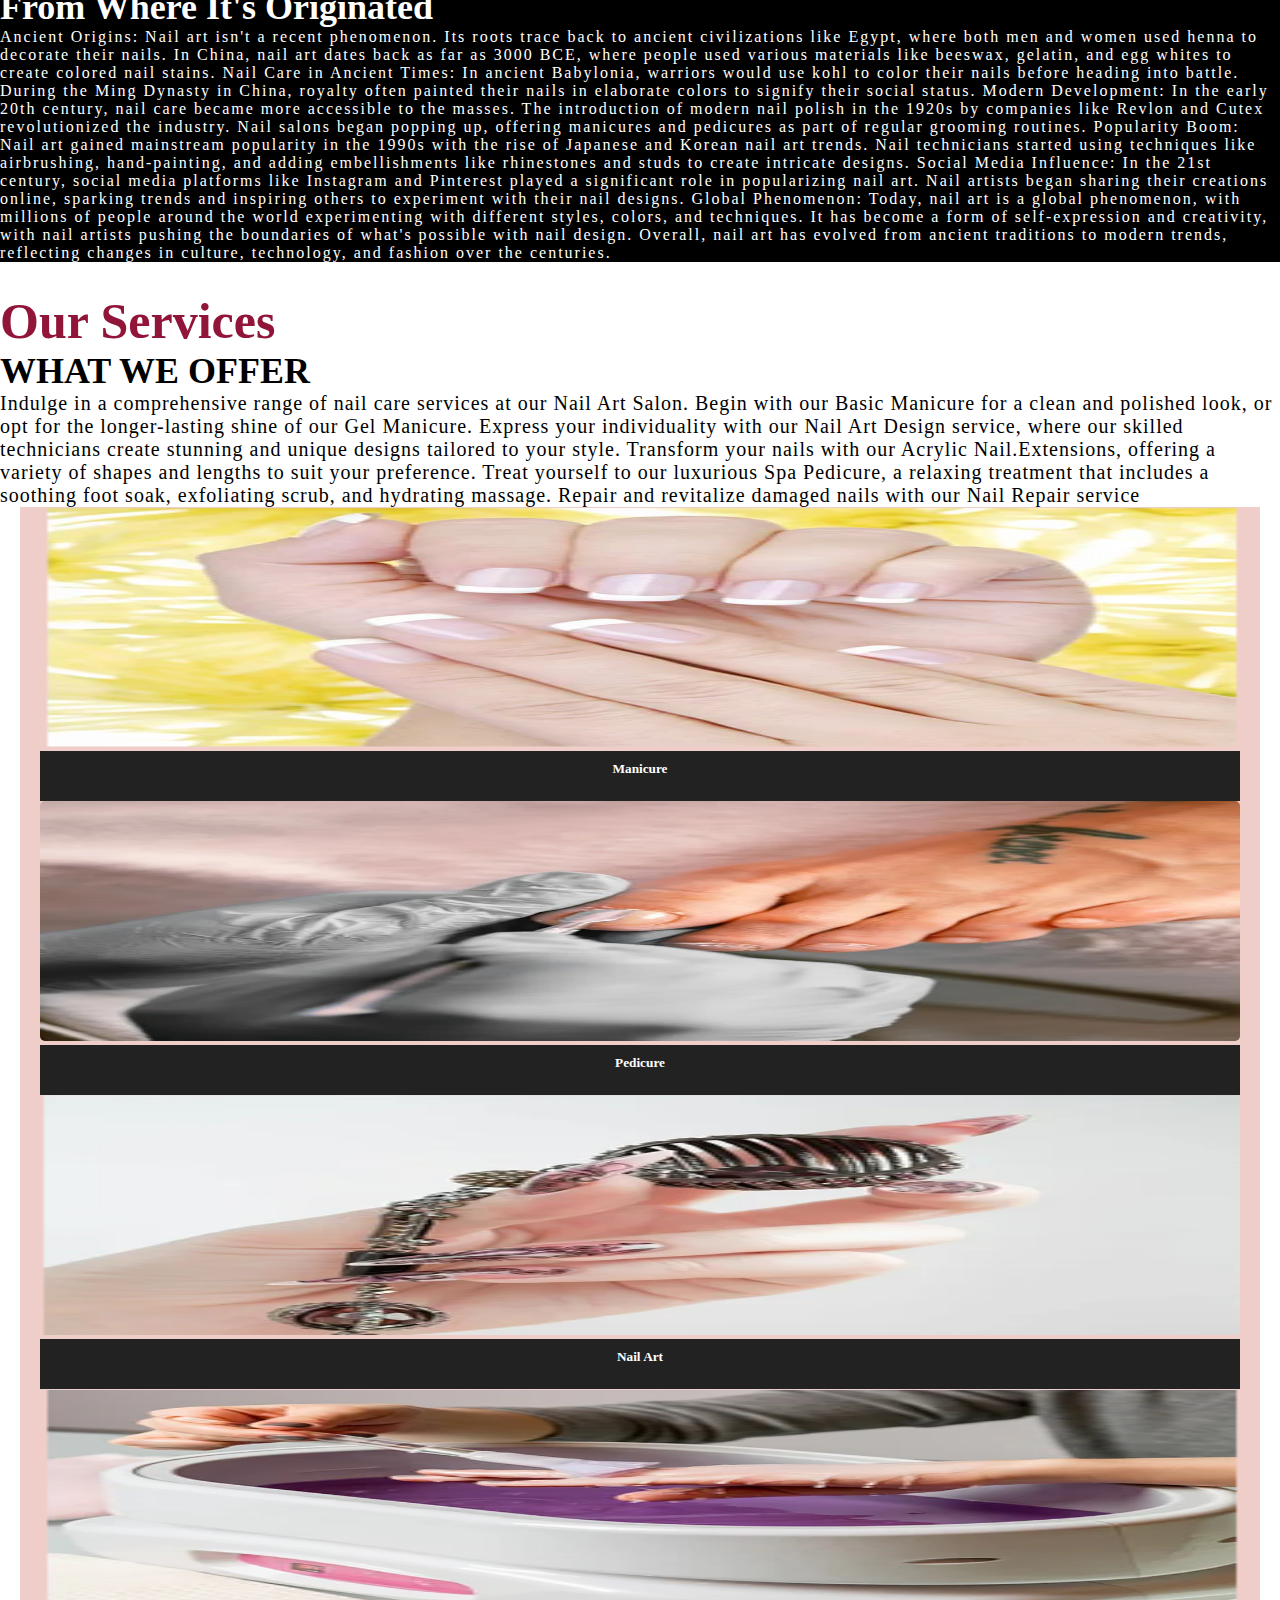
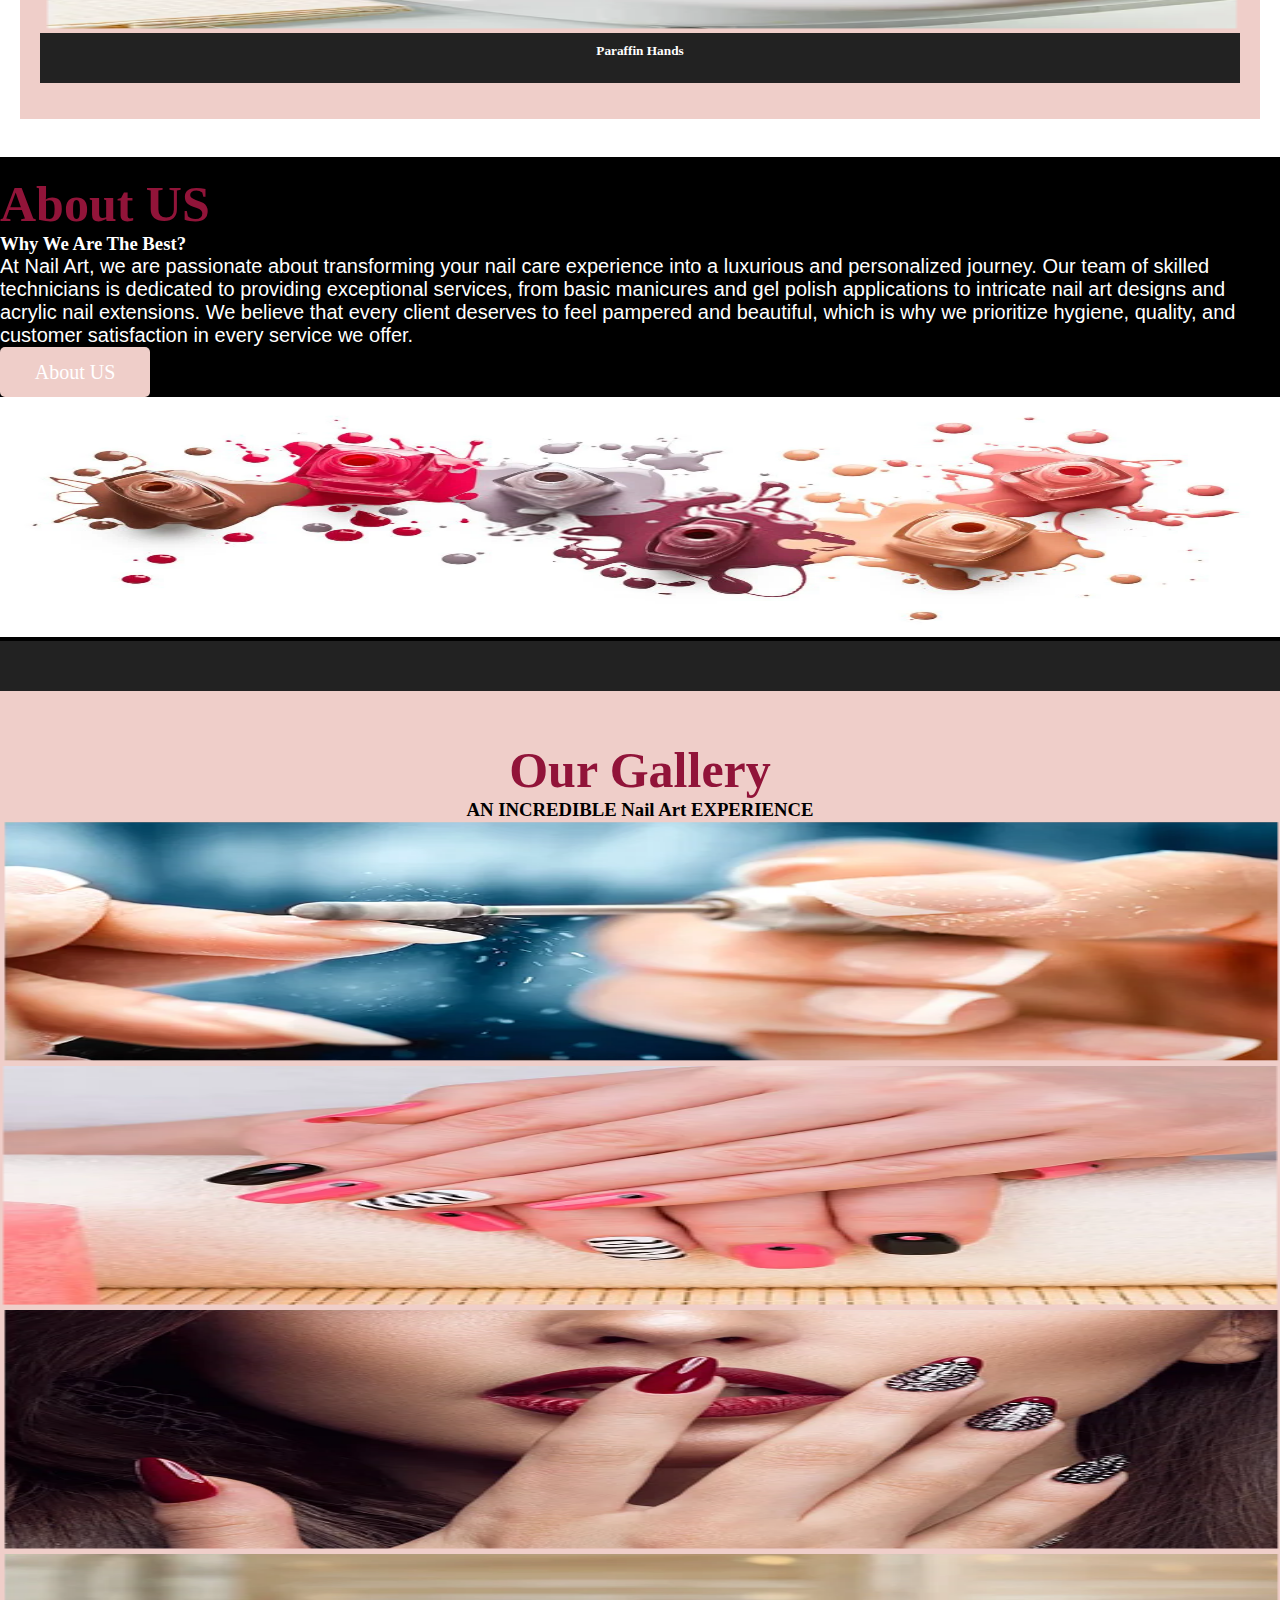
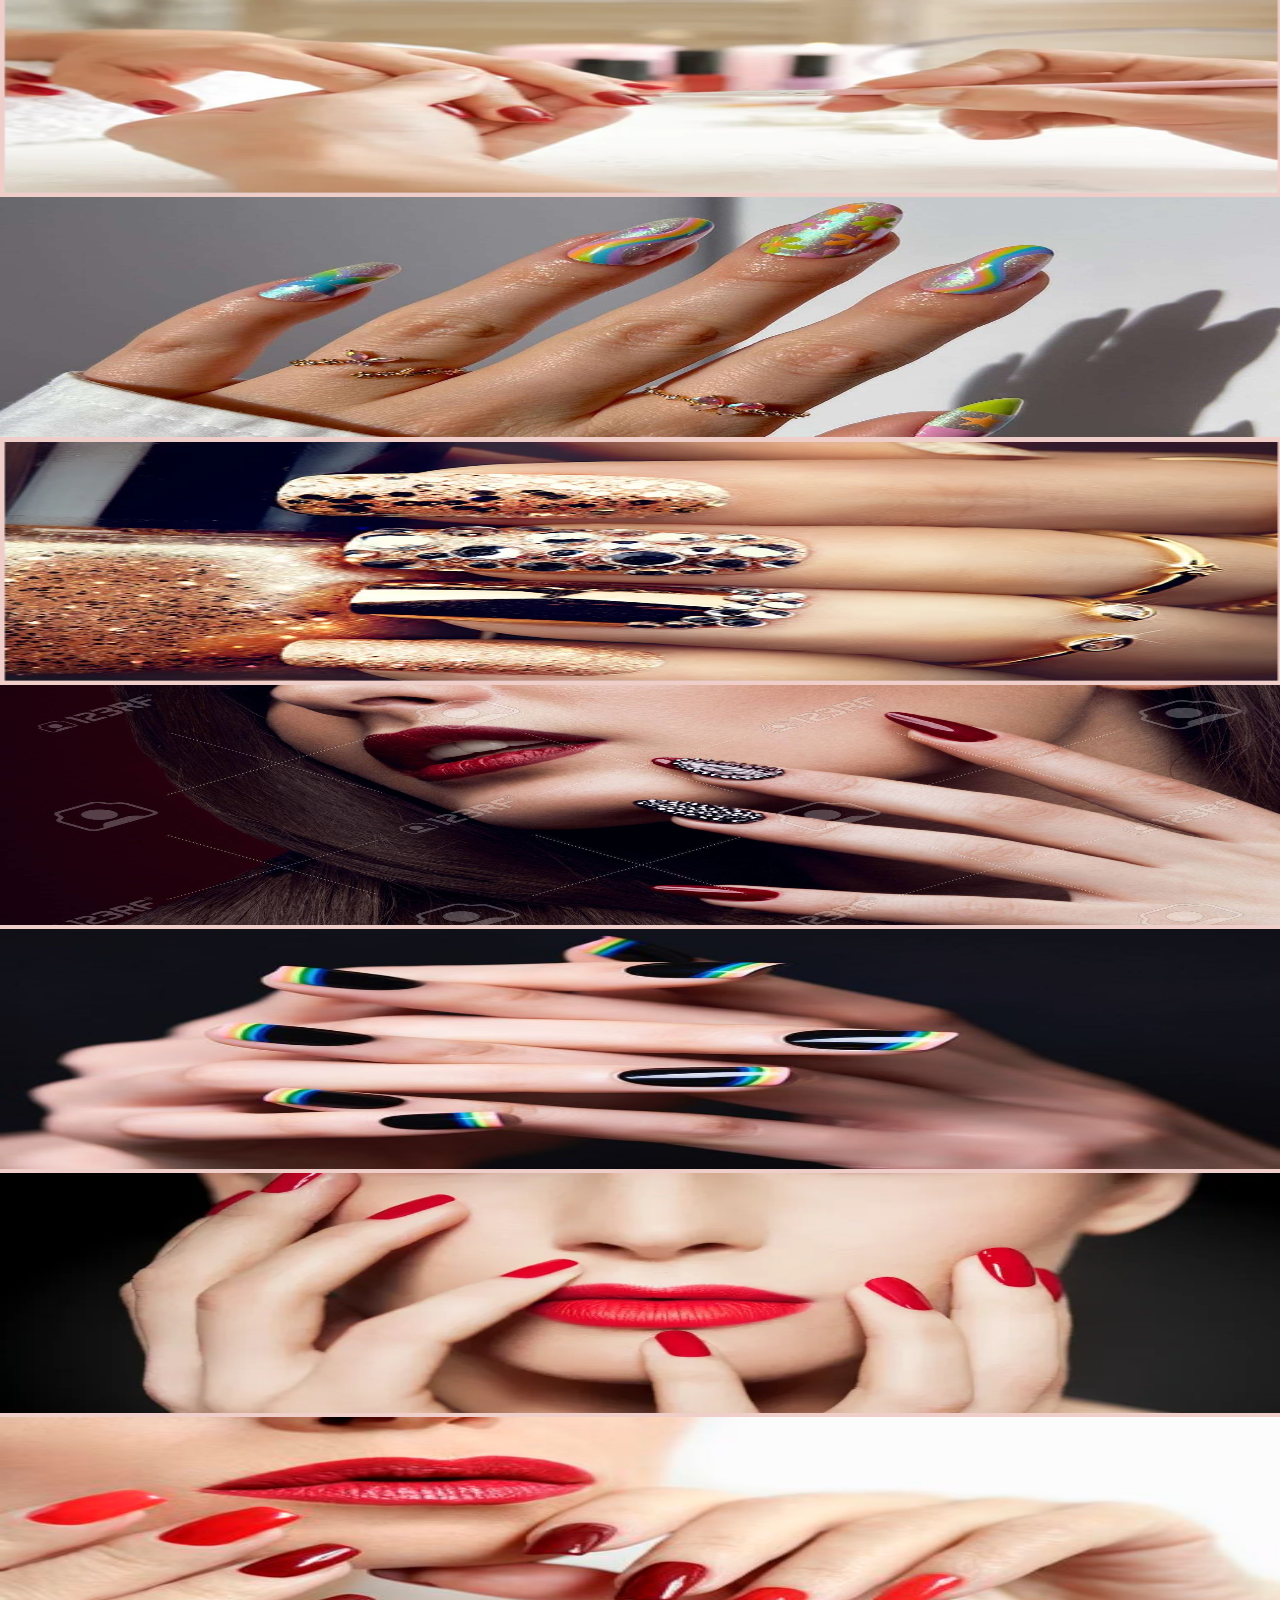
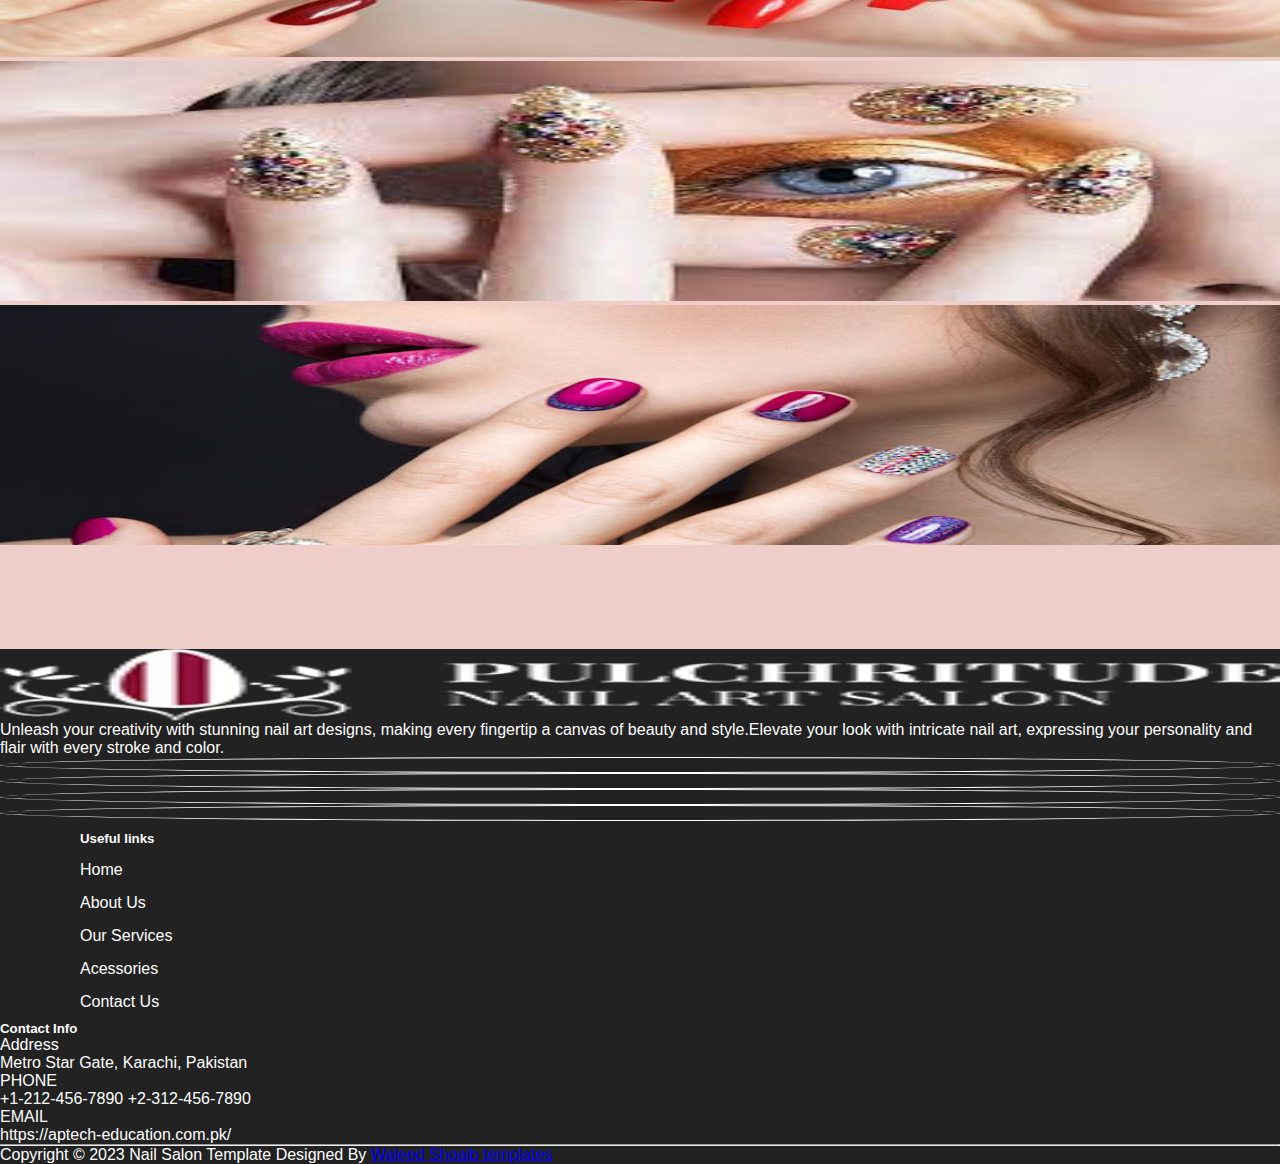
<file: Home.html>
<!doctype html>
<html lang="en">

<head>
    <meta charset="utf-8">
    <meta name="viewport" content="width=device-width, initial-scale=1">
    <!-- Bootstrap CSS -->
    <link href="https://cdn.jsdelivr.net/npm/bootstrap@5.0.2/dist/css/bootstrap.min.css" rel="stylesheet"
        integrity="sha384-EVSTQN3/azprG1Anm3QDgpJLIm9Nao0Yz1ztcQTwFspd3yD65VohhpuuCOmLASjC" crossorigin="anonymous">
    <link rel="stylesheet" href="https://cdnjs.cloudflare.com/ajax/libs/font-awesome/6.5.2/css/all.min.css"
        integrity="sha512-SnH5WK+bZxgPHs44uWIX+LLJAJ9/2PkPKZ5QiAj6Ta86w+fsb2TkcmfRyVX3pBnMFcV7oQPJkl9QevSCWr3W6A=="
        crossorigin="anonymous" referrerpolicy="no-referrer" />
    <title>Nail Art</title>
    <link rel="stylesheet" href="Css/home.css">
    <link rel="shortcut icon" href="images/logo.webp" type="image/x-icon">
</head>

<body>

    <nav class="navbar navbar-expand-lg navbar-light bg-light" id="top">
        <div class="container-fluid divNavbar">
            <a class="navbar-brand" href="#">
                <img src="images/newlogo.png" alt="Nail Art" id="logo">
            </a>
            <button class="navbar-toggler" type="button" data-bs-toggle="collapse" data-bs-target="#navbarText"
                aria-controls="navbarText" aria-expanded="false" aria-label="Toggle navigation">
                <span class="navbar-toggler-icon"></span>
            </button>
            <div class="container-fluid maindiv">
                <div class="collapse navbar-collapse" id="navbarText">
                    <ul class="navbar-nav me-auto mb-2 mb-lg-0 px-5">
                        <li class="nav-item ">
                            <a class="nav-link active" aria-current="page" href="#">Home</a>
                        </li>
                        <li class="nav-item">
                            <a class="nav-link" href="#gallerysec">Gallery</a>
                        </li>

                        <li class="nav-item">
                            <a class="nav-link" href="./services.html">Services </a>
                        </li>
                        <li class="nav-item dropdown">
                            <a class="nav-link dropdown-toggle" href="#" role="button" data-bs-toggle="dropdown"
                                aria-expanded="false">
                                Nail Art Designs
                            </a>
                            <ul class="dropdown-menu">
                                <li><a class="dropdown-item" href="./geometdesign.html">geometric design</a></li>
                                <li><a class="dropdown-item" href="./facesNail.html">Faces Nails</a></li>
                                <li><a class="dropdown-item" href="./floralNails.html">Florals Nails</a></li>
                                <li><a class="dropdown-item" href="./flowersNails.html">Flowers Nails</a></li>
                                <li><a class="dropdown-item" href="./holograpNails.html">Holographics Nails</a></li>
                            </ul>
                        </li>
                        <li class="nav-item">
                            <a class="nav-link" href="./AboutUs.html">About Us </a>
                        </li>
                        <li class="nav-item">
                            <a class="nav-link" href="./contactUs.html">Contact Us </a>
                        </li>
                        <li class="nav-item">
                            <a class="nav-link" href="acessories.html">Acessories </a>
                        </li>

                    </ul>
                </div>
            </div>
        </div>
    </nav>



    <div class="container-fluid">
        <div class="row">
            <div class="col-12 navdiv">
                <div class="slider-container">
                    <div class="slide active">
                        <img src="images/one.webp" alt="Image 1">
                        <div class="slide-text">
                            <div class="animated animatedFadeInUp fadeInUp">
                                <h1>CHOOSE THE <span class="firsttext">BEST ATTITUDE</span>
                                    <br>AND SERVICES</h1>
                                <p>Change Your Nails Look With Our Talented Stylists</p>
                                <button id="textbutt"><span class="btntext">Get An Appointment</span></button>
                            </div>
                        </div>
                    </div>

                    <div class="slide">
                        <img src="images/two.png" alt="Image 2">
                        <div class="slide-text">
                            <div class="animated animatedFadeInUp fadeInUp">
                                <h1>SHINE THAT <span class="firsttext">BRIGHTENS</span> <br> YOUR LIFE</h1>
                                <p>Change Your Nails Look With Our Talented Stylists.</p>
                                <button id="textbutt"><span class="btntext">Get An Appointment</span></button>
                            </div>
                        </div>
                    </div>

                    <div class="slide">
                        <img src="images/three.avif" alt="Image 3">
                        <div class="slide-text">
                            <div class="animated animatedFadeInUp fadeInUp">
                                <h1>GET YOUR NAILS <span class="firsttext">DONE BY A</span><br>SKILLED NAIL ARTIST</h1>
                                <p>Change Your Nails Look With Our Talented Stylists.</p>
                                <button id="textbutt"><span class="btntext">Get An Appointment</span></button>
                            </div>
                        </div>
                    </div>

                    <div class="slide">
                        <img src="images/four.webp" alt="Image 4" class="img-fluid object-fit-cover">
                        <div class="slide-text">
                            <div class="animated animatedFadeInUp fadeInUp">
                                <h1>GET A <span class="firsttext">NEW LOOK</span><br>FOR YOUR NAILS</h1>
                                <p>Change Your Nails Look With Our Talented Stylists.</p>
                                <button id="textbutt"><span class="btntext">Get An Appointment</span></button>
                            </div>
                        </div>
                    </div>
                </div>
            </div>
        </div>

        <div class="container-fluid textlinks ">
            <div class="row">
                <div class="col-sm-12">
                    <p class="fs-2 "><span class="firsttext">Extraordinary Experience In Nail Care</span></p>
                    <h3 class="textlinksh3 pt-3">OUR NAIL SALON IS THE MOST POPULAR, CLEAN <br> AND RECOMMENDED NAIL
                        SALON</h3>
                    <br>
                 <a href="#readmore"><button class="btnread">Read More</button></a>
                </div>
            </div>
        </div>
    </div>
    <div class="container-fluid infosec">
        <div class="row secdiv">
            <div class="col-11  mx-3">
                <h5 class="firsttext fs-1 pt-5" id="readmore">Information About Nails Art</h5>
                <h3 class="firsthead mt-4">From Where It's Originated</h3>
                <p class="firstper2 mt-4">
                    Ancient Origins: Nail art isn't a recent phenomenon. Its roots trace back to ancient civilizations
                    like Egypt, where both men and women used henna to decorate their nails. In China, nail art dates
                    back as far as 3000 BCE, where people used various materials like beeswax, gelatin, and egg whites
                    to create colored nail stains.
                    Nail Care in Ancient Times: In ancient Babylonia, warriors would use kohl to color their nails
                    before heading into battle. During the Ming Dynasty in China, royalty often painted their nails in
                    elaborate colors to signify their social status.
                    Modern Development: In the early 20th century, nail care became more accessible to the masses. The
                    introduction of modern nail polish in the 1920s by companies like Revlon and Cutex revolutionized
                    the industry. Nail salons began popping up, offering manicures and pedicures as part of regular
                    grooming routines.
                    Popularity Boom: Nail art gained mainstream popularity in the 1990s with the rise of Japanese and
                    Korean nail art trends. Nail technicians started using techniques like airbrushing, hand-painting,
                    and adding embellishments like rhinestones and studs to create intricate designs.
                    Social Media Influence: In the 21st century, social media platforms like Instagram and Pinterest
                    played a significant role in popularizing nail art. Nail artists began sharing their creations
                    online, sparking trends and inspiring others to experiment with their nail designs.
                    Global Phenomenon: Today, nail art is a global phenomenon, with millions of people around the world
                    experimenting with different styles, colors, and techniques. It has become a form of self-expression
                    and creativity, with nail artists pushing the boundaries of what's possible with nail design.
                    Overall, nail art has evolved from ancient traditions to modern trends, reflecting changes in
                    culture, technology, and fashion over the centuries.</p>
            </div>

            <div class="container-fluid servicesec mt-5 ">
                <div class="row secdiv">
                    <div class="col-11  mx-3">
                        <h1 class="firsttext fs-3">Our Services</h1>
                        <h3 class="firstheads mt-4">WHAT WE OFFER</h3>
                        <p class="firstpera mt-4">
                            Indulge in a comprehensive range of nail care services at our Nail Art Salon. Begin with our
                            Basic
                            Manicure for a clean and polished look, or opt for the longer-lasting shine of our Gel
                            Manicure.
                            Express your individuality with our Nail Art Design service, where our skilled technicians
                            create
                            stunning and unique designs tailored to your style. Transform your nails with our Acrylic
                            Nail.Extensions, offering a variety of shapes and lengths to suit your preference. Treat
                            yourself to
                            our luxurious Spa Pedicure, a relaxing treatment that includes a soothing foot soak,
                            exfoliating
                            scrub, and hydrating massage. Repair and revitalize damaged nails with our Nail Repair
                            service </p>
                    </div>
                    
                </div>

                <div class="service-box mt-5">
                    <div class="row">
                        <div class="col-lg-3  col-md-6 col-sm-12 col-12">
                            <div class="service-box pt-5 ms-4 ">
                                <div class="service-img">
                                    <div class="service-img">
                                        <a href="./services.html">
                                            <img src="./images/service-one.webp" alt="img">
                                        </a>
                                    </div>
                                    <div class="service-content">
                                        <h5>Manicure</h5>
                                    </div>
                                </div>
                            </div>
                        </div>
                        <div class="col-lg-3 col-md-6 col-sm-12 col-12">
                            <div class="service-box pt-5 ps-4 ">
                                <div class="service-img ">
                                    <div class="service-img">
                                        <a href="./services.html">
                                            <img src="./images/pedicure.webp" alt="img">
                                        </a>
                                    </div>
                                    <div class="service-content">
                                        <h5>Pedicure</h5>
                                    </div>
                                </div>
                            </div>
                        </div>
                        <div class="col-lg-3 col-md-6 col-sm-12 col-12">
                            <div class="service-box pt-5 ps-4 ">
                                <div class="service-img">
                                    <div class="service-img-hvr">
                                        <a href="./services.html">
                                            <img src="images/service-three.webp" alt="img">
                                        </a>
                                    </div>
                                    <div class="service-content">
                                        <h5>Nail Art</h5>
                                    </div>
                                </div>
                            </div>
                        </div>
                        <div class="col-lg-3 col-md-6 col-sm-12 col-12">
                            <div class="service-box pt-5 ps-4  ">
                                <div class="service-img">
                                    <div class="service-img-hvr">
                                        <a href="./services.html">
                                            <img src="images/service-four.webp" alt="img">
                                        </a>
                                    </div>
                                    <div class="service-content">
                                        <h5>Paraffin Hands</h5>
                                    </div>
                                </div>
                            </div>
                        </div>
                        <br>
                    </div>
                    <br>
                </div>
                <br>
            </div>
            <br>

            <div class="container mt-5 aboutsection">
                <div class="row">
                    <div class="col-lg-6 col-md-12 col-sm-12 col-12">
                        <div class="about-content">
                            <h1 class="firsttext fs-1">About US</h1>
                            <h3 class="fs-2" style="color: white;">Why We Are The Best?</h3>
                            <p class="aboutpera">At Nail Art, we are passionate about transforming your nail care
                                experience
                                into a luxurious and personalized journey. Our team of skilled technicians is dedicated
                                to
                                providing exceptional services, from basic manicures and gel polish applications to
                                intricate
                                nail art designs and acrylic nail extensions. We believe that every client deserves to
                                feel
                                pampered and beautiful, which is why we prioritize hygiene, quality, and customer
                                satisfaction
                                in every service we offer.</p>
                            <div class="about-btn mb-5 mt-4">
                                <a href="AboutUs.html" class="main-btn-red ">
                                    <span class="abtspn ">About US
                                    </span>
                                </a>
                            </div>
                        </div>
                    </div>
                    <div class="col-lg-6 col-md-12 col-sm-12 col-12">
                        <div class="about-img  ">
                            <img src="./images/about-1.webp" alt="img" class="img-fluid">
                        </div>

                    </div>

                </div>

            </div>



            <div class="gellary float-left" id="gallerysec">
                <div class="container">
                    <div class="row">
                        <div class="gellary-head ">
                            <h1 class="firsttext ">Our Gallery</h1>
                            <h3 class="fs-2 pt-3">AN INCREDIBLE Nail Art EXPERIENCE</h3>
                        </div>
                    </div>

                    <div class="row mt-5">
                        <div class="col-lg-4 col-md-12 mb-4 mb-lg-0">
                            <img src="./images/gellary-1.webp" class="w-100  mb-4"
                                alt="our services" />

                            <img src="images/gellary-2.webp" class="w-100  mb-4"
                                alt="our services" />
                        </div>

                        <div class="col-lg-4 mb-4 mb-lg-0">
                            <img src="images/gellary-3.webp" class="w-100  mb-4"
                                alt="our services" />

                            <img src="images/gellary-4.webp" class="w-100  mb-4"
                                alt="our services" />
                        </div>

                        <div class="col-lg-4 mb-4 mb-lg-0">
                            <img src="images/gellary-5.webp" class="w-100  mb-4"
                                alt="our services" />

                            <img src="images/gellary-6.webp" class="w-100  mb-4"
                                alt="our services" />
                        </div>
                        <div class="col-lg-4 mb-4 mb-lg-0">
                            <img src="images/gellary-10.webp" class="w-100  mb-4"
                                alt="our services" />

                            <img src="images/gellary-8.webp" class="w-100 mb-4"
                                alt="our services" />
                        </div>
                        <div class="col-lg-4 mb-4 mb-lg-0">
                            <img src="images/gellary-11.webp" class="w-100 mb-4"
                                alt="our services" />

                            <img src="images/gellary-12.webp" class="w-100  mb-4"
                                alt="our services" />
                        </div>
                        <div class="col-lg-4 mb-4 mb-lg-0">
                            <img src="images/gellary-13.webp" class="w-100  mb-4"
                                alt="our services" />

                            <img src="images/gellary-14.webp" class="w-100  mb-4"
                                alt="our services" />
                        </div>
                    </div>
                </div>

            </div>





            <div class="footer-wrapper">
                <div class="container">
                    <div class="row footer-main">
                        <div class="col-lg-4 col-md-6 col-sm-12">
                            <div>
                                <div class="footer-logo">
                                    <img src="images/footer-logo.webp" class="footerlog" alt="img">
                                </div>
                                <div class="footer-pera pt-3">
                                    <p>Unleash your creativity with stunning nail art designs, making every fingertip a canvas of beauty and style.Elevate your look with intricate nail art, expressing your personality and flair with every stroke and color.</p>
                                </div>
                                <div class="footer-icon mt-5 fs-4 ">
                                    <ul class="d-flex justify-content-around">
                                        <li><a href="#">
                                                <i class="fab fa-facebook-f"></i>
                                            </a></li>
                                        <li><a href="#">
                                                <i class="fab fa-twitter"></i>
                                            </a></li>
                                        <li><a href="#">
                                                <i class="fab fa-instagram"></i>
                                            </a></li>
                                        <li><a href="#">
                                                <i class="fab fa-pinterest-p"></i>
                                            </a></li>
                                    </ul>
                                </div>
                            </div>
                        </div>
                        <div class="col-lg-3 col-md-6 col-sm-12">
                            <div class="footer-link-wrapper">
                                <h5>Useful links</h5>
                                <ul class="unorderfoter">
                                    <li><a href="./Home.html">
                                            <i class="fas fa-chevron-right"></i> Home
                                        </a></li>
                                    <li><a href="./AboutUs.html">
                                        <i class="fas fa-chevron-right "></i>  About Us
                                        </a></li>
                                    <li><a href="./services.html">
                                        <i class="fas fa-chevron-right"></i> Our Services
                                        </a></li>
                                    <li><a href="./acessories.html">
                                        <i class="fas fa-chevron-right"></i> Acessories
                                        </a></li>
                                    <li><a href="./contactUs.html">
                                        <i class="fas fa-chevron-right"></i> Contact Us
                                        </a></li>
                                </ul>
                            </div>
                        </div>

                        <div class="col-lg-4 col-md-6 col-sm-12">
                            <div class="footer-contact">
                                <h5>Contact Info</h5>
                                <ul>
                                    <li>
                                        <div class="address-icon pt-2">
                                            <i class="fas fa-map-marker-alt"></i> <span class="fs-5" >Address</span>
                                        </div>
                                        <div class="address-content  pt-1">
                                            <a href="#"> Metro Star Gate, Karachi, Pakistan
                                            </a>
                                        </div> 
                                    </li>
                                    <li>
                                        <div class="address-icon pt-1">
                                            <i class="fas fa-phone"></i>
                                            <span class="fs-5">PHONE</span>
                                        </div>
                                        <div class="address-content pt-1">
                                            <a href="#">
                                                +1-212-456-7890
                                                +2-312-456-7890
                                            </a>
                                        </div>
                                    </li>
                                    <li>
                                        <div class="address-icon pt-1">
                                            <i class="fas fa-envelope"></i>
                                            <span class="fs-5">EMAIL</span> 
                                        </div>
                                        <div class="address-content pt-1">
                                            <a href="#">
                                                https://aptech-education.com.pk/
                                            </a>
                                        </div>
                                    </li>
                                </ul>
                            </div>
                        </div>
                    </div>
                    <hr>

                    <div class="bottom-footer">
                        <p>Copyright © 2023 Nail Salon Template Designed By <a href="https://github.com/WaleedRazaShoaib">Waleed Shoaib templates</a>
                        </p>
                    </div>
                </div>
            </div>

            <!-- Option 1: Bootstrap Bundle with Popper -->
            <script src="https://cdn.jsdelivr.net/npm/bootstrap@5.0.2/dist/js/bootstrap.bundle.min.js"
                integrity="sha384-MrcW6ZMFYlzcLA8Nl+NtUVF0sA7MsXsP1UyJoMp4YLEuNSfAP+JcXn/tWtIaxVXM"
                crossorigin="anonymous"></script>
            <script src="./Js/app.js"></script>
</body>

</html>
</file>
<file: Css/index.css>
* {
    margin: 0%;
    padding: 0%;
    box-sizing: border-box;

}
.navbar {
    font-family: "Open Sans", sans-serif !important;
    background-color: #EFCEC9 !important;
    height: 90px;
    align-items: center !important;
}
#logo {
    margin-left: 40px;
    height: 80px;
    object-fit: cover;
    width: 100% !important;
}

.collapse {
    background-color: #EFCEC9 !important;
    padding-left: 0% !important;
    padding-right: 0% !important;
}

.maindiv {
    position: relative;
    z-index: 1;
    padding-left: 0% !important;
    padding-right: 0% !important;

}

.navbar-nav {
    /* margin-left: 20px; */
}

.dropdown-menu {
    background-color: #EFCEC9;
    border: 0;
}

.dropdown-menu li a:active {
    background-color: #911439;
}

.divNavbar {
    padding-left: 0% !important;
    padding-right: 0% !important;
}


.navdiv {
    padding-left: 0% !important;
    padding-right: 0% !important;
}

.nav-item a {
    padding: 30px !important;
    font-size: 19px !important;
}

#textbutt {
    border-radius: 5px;
    color: #ffff !important;
    height: 40px;
    border: none;
    cursor: pointer;
    transition: background-color 0.3s ease;
}

#textbutt:hover {
    background-color: black;
}

.btntext {
    background-color: #911439;
    color: white;
    text-align: center;
    padding: 15px 20px;
    border-radius: 5px;
    transition: background-color 0.3s ease;
}


.btntext:hover {
    color: white;
    background-color: black;

}

.slider-container {
    font-family: "Playfair Display", serif;
    position: relative;
    height: 100vh;
    width: 100%;
}

.slide {
    position: absolute;
    top: 0;
    left: 0;
    width: 100%;
    height: 100%;
    display: none;
    transition: opacity 0.5s ease-in-out;
}

.slide.active {
    display: block;
}

.slide img {
    width: 100%;
    height: 100%;
}

h1 {
    font-size: 50px;
    font-weight: 700;
}

.slide-text {
    line-height: 45px;
    position: absolute;
    top: 20%;
    left: 10%;
    color: rgb(15, 14, 14);
    font-size: 20px;
    padding: 10px;
    color: #222222;
}

.footer-wrapper {
    background-color: #222222;
    color: white;
    padding: 100px 0 0 0;
}

.float-left {
    float: left;
    width: 100%;
}


@keyframes fadeInUp {
    from {
        transform: translate3d(0, 40px, 0)
    }

    to {
        transform: translate3d(0, 0, 0);
        opacity: 1
    }
}

@-webkit-keyframes fadeInUp {
    from {
        transform: translate3d(0, 40px, 0)
    }

    to {
        transform: translate3d(0, 0, 0);
        opacity: 1
    }
}

.animated {
    animation-duration: 2s;
    animation-fill-mode: both;
    -webkit-animation-duration: 1s;
    -webkit-animation-fill-mode: both
}

.animatedFadeInUp {
    opacity: 0
}

.fadeInUp {
    opacity: 0;
    animation-name: fadeInUp;
    -webkit-animation-name: fadeInUp;
}


.firsttext {
    color: #911439;
}

.textlinks {
    min-height: 0;
    height: 60vh;
    margin-top: 30px;
    font-size: 20px;
    text-align: center;
    font-family: "Playfair Display", serif;

}



.btnread {
    border-radius: 5px;
    color: #ffff !important;
    height: 50px;
    border: none;
    cursor: pointer;
    background-color: black;
    padding: 3px 36px;
    transition: background-color 0.3s ease;
    font-family: "Open Sans", sans-serif;
}

.btnread:hover {
    background-color: #911439;
}


.firsthead {
    font-size: 36px;
    font-family: "Playfair Display", serif;
    color: white !important;
}

.firstheads {
    font-size: 36px;
    font-family: "Playfair Display", serif;

}

.textlinksh3 {
    font-size: 36px;
}

.infosec {
    background-color: black;
}


.servicesec {
    padding-top: 30px;
    background-color: white;
    padding-bottom: 20px;
}

.firstper {
    color: white;
    font-size: 15px;
    letter-spacing: 2px;
}

.firstper2 {
    color: white;
    letter-spacing: 2px;
}


.firstpera {
    letter-spacing: 1px;
    color: black;
    font-size: 20px;
}

.btnser {
    border-radius: 5px;
    background-color: #EFCEC9;
    margin-left: 10%;
    margin-top: 25%;
    border: 0px;
    height: 40px;
    width: 120px;
    transition: background-color 0.3s ease-in-out;
}

.btnser:hover {
    color: white;
    background-color: #911439;

}

.service-box .service-img .service-img-hvr a img {
    width: 100% !important;
}

.service-content {
    color: white;
    text-align: center;
    background-color: #222222;
    font-family: "Playfair Display", serif;
    height: 50px;
}

.service-content:hover {
    background-color: #911439;
}

h5 {
    padding-top: 10px;
}

.service-box {
    margin-left: 20px;
    margin-right: 20px;
    background-color: #efcec9;
}

.service-img img {
    transition: transform 0.3s ease-in-out;
    border-radius: 5px;
}

.service-img img:hover {
    transform: scale(0.9);
}



img {
    height: 240px;
    width: 100%;
}


.aboutsection {
    font-family: "Playfair Display", serif;

}

.aboutpera {
    font-family: "Open Sans", sans-serif !important;
    font-size: 20px;
    color: white;
}

.about-btn {
    background-color: #EFCEC9;
    border-radius: 5px;
    height: 50px;
    width: 150px;
    font-size: 20px;
    text-align: center;
    line-height: 50px;
}

.about-btn:hover {
    background-color: #911439;
}

.abtspn {
    color: white;
}

.about-btn a {
    text-decoration: none;
}



.gellary {
    margin-top: 50px;
    background-color: #efcec9;
    padding: 50px 0 100px 0;
    text-align: center;
    font-family: "Playfair Display", serif;
}

.footer-wrapper {
    color: white;
    font-family: "Open Sans", sans-serif;
    background-color: #222222;
    color: white;
    padding-top: 50px;
}

.footerlog {
    vertical-align: middle;
    height: 8vh;
}

.footer-link-wrapper {
    margin-left: 80px;
}

.unorderfoter {
    list-style: none;
    margin-left: 0% !important;
    padding-left: 0% !important;
}

.unorderfoter li {
    padding: 15px 0px 0px 0px;
}

.unorderfoter li a {
    text-decoration: none;
    color: white !important;
}

.footer-icon ul {
    list-style: none;
    padding-left: 0%;
}


.footer-icon ul li {
    padding: 7px 10px 7px 10px;
    border: 1px solid white;
    border-radius: 50%;
}

.footer-icon ul li a {
    color: white !important;
}

.footer-contact ul li {
    list-style: none;
}

.footer-contact ul {
    padding-left: 0%;
}

.address-content a {
    padding-top: 0px !important;
    text-decoration: none;
    color: white !important;
}



.addtocart {
    display: inline-block;
    color: #fff;
    padding: 0.5rem 1rem;
    border-radius: 5px;
    background-color: #911439;
    text-decoration: none;
    transition: background-color 0.3s ease;
}

.addtocart:hover {
    background-color: black;
    color: #fff;
}





@media (max-width: 768px) {
    .navbar {
        height: 80px;
    }

    #logo {
        margin-left: 20px;
        height: 60px !important;
    }

    .nav-item a {
        padding: 10px;
        font-size: 14px;
    }

    .slide-text {
        font-size: 14px;
        line-height: 30px;
        top: 15%;
        left: 10%;
    }

    .textlinks {
        height: 50vh;
        font-size: 14px;
    }

    .btn,
    .btntext,
    #navbutt,
    #textbutt {
        font-size: 12px;
    }

    .firstpera {
        font-size: 12px;
    }
}


@media (max-width: 450px) {
    .navbar {
        height: 80px;
    }
    .px-5 {
        padding-left: 0 !important;
    }
    #logo {
        margin-left: 10px;
        height: 70px;
    }

    .nav-item a {
        padding: 8px;
        font-size: 12px;
    }

    .slide-text {
        font-size: 10px;
        line-height: 24px;
        top: 5%;
        left: 5%;
    }

    .textlinks {
        height: 80vh;
        font-size: 15px;
    }

    .btn,
    .btntext,
    #navbutt,
    #textbutt {
        font-size: 15px;
    }

    .slide img {
        width: 100%;
        height: 80%;
    }

    h1 {
        font-size: 30px;
        font-weight: 600;
    }

    .firstpera {
        font-size: 20px;
    }

    .footer-link-wrapper {
        margin-left: 0px;
        margin-top: 20px;
    }

    .footer-contact {
        font-size: 15px;
    }
}
</file>
<file: Css/contact.css>
* {
    width: auto;
    box-sizing: border-box;
    margin: 0px;
    padding: 0px;
    font-family: "Playfair Display", serif;
}

.box {
    border: 1px solid #ccc;
    padding: 30px;
    margin: 10px;
    text-align: center;
    background-color: #FFF1EF;
    border: 0;
}

.box:hover {
    border: #911439 solid 2px;
    box-shadow: #EFCEC9 0px 30px 60px -12px inset, rgba(0, 0, 0, 0.3) 0px 18px 36px -18px inset;
}

.informatsection {
    justify-content: center !important;
}

.infosec {
    justify-content: center;
    background-color: white !important;
}

.box p{
    font-size: 25px;

}

p {
    font-size: 20px;
}

h1 {
    color: black;
}

.image-container{
    position: relative;
    width: 100%;
    max-width: 100%;
}
.mainpic{
    height: 50vh !important;
    object-fit: cover;
}
.form-control {
    border: 0px;
    border-radius: 0px;
    background-color: white !important;
}

.form-control:focus {
    box-shadow: #EFCEC9 0px 54px 55px, #EFCEC9 0px -12px 30px, #EFCEC9 0px 4px 6px, #EFCEC9 0px 12px 13px, #EFCEC9 0px -3px 5px;
}
.image-container img {
    width: 100%;
    height: 90vh;
    display: block;
}

.image-text {
    position: absolute;
    top: 40%;
    left: 50%;
    transform: translate(-50%, -50%);
    text-align: center;
}


h4 {
    font-size: 35px;
    font-family: "Playfair Display", serif;
}

.mainlab {
    background-color: #FFF1EF;
}

label {
    border: 0px;
    font-size: 20px;
}

h2 {
    padding-top: 10px;
    padding-bottom: 10px;
    text-align: center;
}

.tophead {
    background-color: #EFCEC9;
}

.btnmess {
    background-color: black;
    color: white;
    padding: 10px 200px !important;
    border-radius: 5px;
    border: 0;

}


.btnmess:hover {
    color: white;
    background-color: #911439;
}

.swal2-confirm {
    padding: 10px 60px;
    border-radius: 0px !important;
    background-color: #911439 !important;
}

.swal2-confirm:hover {
    border: 2px solid black !important;
}

.swal2-confirm:focus {
    border: 0 !important;
    box-shadow: #EFCEC9 0px 54px 55px, #EFCEC9 0px -12px 30px, #EFCEC9 0px 4px 6px, #EFCEC9 0px 12px 13px, #EFCEC9 0px -3px 5px !important;
}






@media (max-width: 768px) {
    .image-text {
        font-size: 18px;
        padding: 15px;
    }

    .btnmess {
        background-color: black;
        color: white;
        padding: 10px 40px !important;
        border-radius: 5px;
        border: 0;

    }

    .btnmess:hover {
        color: white;
        background-color: #911439;

    }
}

@media (max-width: 450px) {
    .image-text {
        font-size: 14px;
        padding: 10px;
    }

    .btnmess {
        background-color: black;
        color: white;
        padding: 10px 40px !important;
        border-radius: 5px;
        border: 0;

    }

    .btnmess:hover {
        color: white;
        background-color: #911439;

    }
    .contact-map{
        margin-left: 5px !important;
    
    }
}
</file>
<file: Css/aboutus.css>
* {
    width: auto;
    box-sizing: border-box;
    margin: 0px;
    padding: 0px;
    font-family: "Playfair Display", serif;
}
.firsttext {
    color: #911439;
}
.mainpic{
    height: 50VH !important;
    object-fit: cover;
}
.about-page {
    margin-top: 5%;
}
.aboutpera{
    font-size: large;
    color: black !important;
}
.abtimg {
    transition: transform 0.3s ease-in-out;
    object-fit: cover;
    height: 60vh;
}

.abtimg:hover {
    transform: scale(0.9);
}

.about-btns {
    background-color: black !important;
    width: 220px;
    font-size: 20px;
    text-align: center;
    line-height: 50px;
    border-radius: 5px;
}


.about-btns:hover {
    background-color: #911439 !important;
}

.about-btns a {
    color: white;
    text-decoration: none;
}

.ordinaryabout {
    background-color: #FFF1EF;
    margin-top: 50px;
    text-align: center;
}

.ordinaryheadings {
    padding-top: 40px;
}
.picabt {
    padding-top: 40px;
    height: 60vh;
    transition: transform 0.3s ease-in-out;
    object-fit: cover;
    width: 100%;
}

.picabt:hover {
    transform: scale(0.9);

}
</file>
<file: Css/acessories.css>
* {
    width: auto;
    box-sizing: border-box;
    margin: 0px;
    padding: 0px;
    font-family: "Playfair Display", serif;
}

.image-container {
    position: relative;
    width: 100%;
    max-width: 100%;
}

.image-container img {
    width: 100%;
    height: 70vh;
    display: block;
    object-fit: cover;
}

.image-text {
    position: absolute;
    top: 40%;
    left: 50%;
    transform: translate(-50%, -50%);
    text-align: center;
}

.descon {
    margin-top: 50px;
}

.texstdes {
    margin-top: 20px;
    text-align: center;
}


.card-img-top {
    transition: transform 0.3s ease-in-out;
}

.card-img-top:hover {
    transform: scale(0.9);
}



.card {
    margin-top: 20px;
    font-size: 20px;
    box-shadow: rgba(0, 0, 0, 0.35) 0px 5px 15px;
    border-radius: 5px;
}

.card:hover {
    border: #911439 solid 2px;
}
.footer-wrapper {
    color: white;
    font-family: "Open Sans", sans-serif;

}



.footerlog{
vertical-align: middle;
height: 8vh;
}
.footer-link-wrapper{
    margin-left:80px ;
}

.unorderfoter{ 
    list-style: none;
    margin-left: 0% !important;
    padding-left: 0% !important;
}
.unorderfoter li {
    padding: 15px 0px 0px 0px;
}

.unorderfoter li a {
text-decoration: none;
color: white !important;
}

.footer-icon ul{
    list-style: none;
    padding-left: 0%;
}


.footer-icon ul li{
    padding: 10px;
border: 1px solid white;
border-radius: 55%;
}
.footer-icon ul li a{
color: white !important;
}
.footer-contact ul li{
    list-style: none;
    padding-top: 10px;
}

.footer-contact ul{
    padding-left: 0%;
}

.address-content a{
    padding-top: 20px !important;
    text-decoration: none;
    color: white !important;
}
</file>
<file: Css/Facesnails.css>
* {
    width: auto;
    box-sizing: border-box;
    margin: 0px;
    padding: 0px;
    font-family: "Playfair Display", serif;
}

.image-container {
    position: relative;
    width: 100%;
    max-width: 100%;
}

.image-container img {
    width: 100%;
    height: 90vh;
    display: block;
    object-fit: cover;

}

.image-text {
    position: absolute;
    top: 40%;
    left: 50%;
    transform: translate(-50%, -50%);
    text-align: center;
}

.descon {
    margin-top: 50px;
}

.texstdes {
    margin-top: 20px;
    text-align: center;
}


.card-img-top {
    transition: transform 0.3s ease-in-out;
}

.card-img-top:hover {
    transform: scale(0.9);
}
.card {
    margin-top: 20px;
    font-size: 20px;
    box-shadow: rgba(0, 0, 0, 0.35) 0px 5px 15px;
    border-radius: 5px;
}

.card:hover {
    border: #911439 solid 2px;
}
.footer-wrapper {
    color: white;
    font-family: "Open Sans", sans-serif;

}
</file>
<file: Css/Floralsnails.css>
* {
    width: auto;
    box-sizing: border-box;
    margin: 0px;
    padding: 0px;
    font-family: "Playfair Display", serif;
}

.image-container {
    position: relative;
    width: 100%;
    max-width: 100%;
}

.image-container img {
    width: 100%;
    height: 70vh;
    display: block;
    object-fit: cover;

}

.image-text {
    position: absolute;
    top: 40%;
    left: 50%;
    transform: translate(-50%, -50%);
    text-align: center;
}

.descon {
    margin-top: 50px;
}

.texstdes {
    margin-top: 20px;
    text-align: center;
}


.card-img-top {
    transition: transform 0.3s ease-in-out;
}

.card-img-top:hover {
    transform: scale(0.9);
}



.card {
    margin-top: 20px;
    font-size: 20px;
    box-shadow: rgba(0, 0, 0, 0.35) 0px 5px 15px;
    border-radius: 5px;
}

.card:hover {
    border: #911439 solid 2px;
}
.footer-wrapper {
    color: white;
    font-family: "Open Sans", sans-serif;

}
</file>
<file: Css/Flowersnails.css>
* {
    width: auto;
    box-sizing: border-box;
    margin: 0px;
    padding: 0px;
    font-family: "Playfair Display", serif;
}
.image-container {
    position: relative;
    width: 100%;
    max-width: 100%;
}
.image-container img {
    width: 100%;
    height: 90vh;
    object-fit: cover;
    display: block;
}
.image-text {
    position: absolute;
    top: 40%;
    left: 50%;
    transform: translate(-50%, -50%);
    text-align: center;
}

.descon {
    margin-top: 50px;
}

.texstdes {
    margin-top: 20px;
    text-align: center;
}


.card-img-top {
    transition: transform 0.3s ease-in-out;
}

.card-img-top:hover {
    transform: scale(0.9);
}



.card {
   
    margin-top: 20px;
    font-size: 20px;
    box-shadow: rgba(0, 0, 0, 0.35) 0px 5px 15px;
    border-radius: 5px;
}

.card:hover {
    border: #911439 solid 2px;
}

.footer-wrapper {
    color: white;
    font-family: "Open Sans", sans-serif;

}



.footerlog{
vertical-align: middle;
height: 8vh;
}
.footer-link-wrapper{
    margin-left:80px ;
}

.unorderfoter{ 
    list-style: none;
    margin-left: 0% !important;
    padding-left: 0% !important;
}
.unorderfoter li {
    padding: 15px 0px 0px 0px;
}

.unorderfoter li a {
text-decoration: none;
color: white !important;
}

.footer-icon ul{
    list-style: none;
    padding-left: 0%;
}


.footer-icon ul li{
    padding: 10px;
border: 1px solid white;
border-radius: 55%;
}
.footer-icon ul li a{
color: white !important;
}
.footer-contact ul li{
    list-style: none;
    padding-top: 10px;
}

.footer-contact ul{
    padding-left: 0%;
}

.address-content a{
    padding-top: 20px !important;
    text-decoration: none;
    color: white !important;
}
</file>
<file: Css/deign.css>
* {
    width: auto;
    box-sizing: border-box;
    margin: 0px;
    padding: 0px;
    font-family: "Playfair Display", serif;
}

.image-container {
    position: relative;
    width: 100%;
    max-width: 100%;
}

.image-container img {
    width: 100%;
    height: 90vh;
    display: block;
    object-fit: cover;
}

.image-text {
    position: absolute;
    top: 40%;
    left: 50%;
    transform: translate(-50%, -50%);
    text-align: center;
}

.descon {
    margin-top: 50px;
}

.texstdes {
    margin-top: 20px;
    text-align: center;
}


.card-img-top {
    transition: transform 0.3s ease-in-out;
}

.card-img-top:hover {
    transform: scale(0.9);
}



.card {
    margin-top: 20px;
    font-size: 20px;
    box-shadow: rgba(0, 0, 0, 0.35) 0px 5px 15px;
    border-radius: 5px;
}

.card:hover {
    border: #911439 solid 2px;
}
.footer-wrapper {
    color: white;
    font-family: "Open Sans", sans-serif;

}
</file>
<file: Css/holographicnails.css>
* {
    width: auto;
    box-sizing: border-box;
    margin: 0px;
    padding: 0px;
    font-family: "Playfair Display", serif;
}

.image-container {
    position: relative;
    width: 100%;
    max-width: 100%;
}

.image-container img {
    width: 100%;
    height: 70vh;
    display: block;
    object-fit: cover;
}

.image-text {
    position: absolute;
    top: 40%;
    left: 50%;
    transform: translate(-50%, -50%);
    text-align: center;
}

.descon {
    margin-top: 50px;
}

.texstdes {
    margin-top: 20px;
    text-align: center;
}


.card-img-top {
    transition: transform 0.3s ease-in-out;
}

.card-img-top:hover {
    transform: scale(0.9);
}

.card {
    margin-top: 20px;
    font-size: 20px;
    box-shadow: rgba(0, 0, 0, 0.35) 0px 5px 15px;
    border-radius: 5px;
}

.card:hover {
    border: #911439 solid 2px;
    /* box-shadow: #EFCEC9 0px 30px 60px -12px inset, rgba(0, 0, 0, 0.3) 0px 18px 36px -18px inset; */
}

.footer-wrapper {
    color: white;
    font-family: "Open Sans", sans-serif;

}
</file>
<file: Css/home.css>
* {
    margin: 0%;
    padding: 0%;
    box-sizing: border-box;

}

.navbar {
    font-family: "Open Sans", sans-serif !important;
    background-color: #EFCEC9 !important;
    height: 90px;
    align-items: center !important;
}

#logo {
    margin-left: 40px;
    height: 80px;
    object-fit: cover;
    width: 100% !important;
}

.collapse {
    background-color: #EFCEC9 !important;
    padding-left: 0% !important;
    padding-right: 0% !important;
}

.maindiv {
    position: relative;
    z-index: 1;
    padding-left: 0% !important;
    padding-right: 0% !important;

}

.navbar-nav {
    /* margin-left: 20px; */
}

.dropdown-menu {
    background-color: #EFCEC9;
    border: 0;
}

.dropdown-menu li a:active {
    background-color: #911439;
}

.divNavbar {
    padding-left: 0% !important;
    padding-right: 0% !important;
}


.navdiv {
    padding-left: 0% !important;
    padding-right: 0% !important;
}

.nav-item a {
    padding: 30px !important;
    font-size: 19px !important;
}

#textbutt {
    border-radius: 5px;
    color: #ffff !important;
    height: 40px;
    border: none;
    cursor: pointer;
    transition: background-color 0.3s ease;
}

#textbutt:hover {
    background-color: black;
}

.btntext {
    background-color: #911439;
    color: white;
    text-align: center;
    padding: 15px 20px;
    border-radius: 5px;
    transition: background-color 0.3s ease;
}


.btntext:hover {
    color: white;
    background-color: black;

}

.slider-container {
    font-family: "Playfair Display", serif;
    position: relative;
    height: 100vh;
    width: 100%;
}

.slide {
    position: absolute;
    top: 0;
    left: 0;
    width: 100%;
    height: 100%;
    display: none;
    transition: opacity 0.5s ease-in-out;
}

.slide.active {
    display: block;
}

.slide img {
    width: 100%;
    height: 100%;
}

h1 {
    font-size: 50px;
    font-weight: 700;
}

.slide-text {
    line-height: 45px;
    position: absolute;
    top: 20%;
    left: 10%;
    color: rgb(15, 14, 14);
    font-size: 20px;
    padding: 10px;
    color: #222222;
}

.footer-wrapper {
    background-color: #222222;
    color: white;
    padding: 100px 0 0 0;
}

.float-left {
    float: left;
    width: 100%;
}


@keyframes fadeInUp {
    from {
        transform: translate3d(0, 40px, 0)
    }

    to {
        transform: translate3d(0, 0, 0);
        opacity: 1
    }
}

@-webkit-keyframes fadeInUp {
    from {
        transform: translate3d(0, 40px, 0)
    }

    to {
        transform: translate3d(0, 0, 0);
        opacity: 1
    }
}

.animated {
    animation-duration: 2s;
    animation-fill-mode: both;
    -webkit-animation-duration: 1s;
    -webkit-animation-fill-mode: both
}

.animatedFadeInUp {
    opacity: 0
}

.fadeInUp {
    opacity: 0;
    animation-name: fadeInUp;
    -webkit-animation-name: fadeInUp;
}


.firsttext {
    color: #911439;
}

.textlinks {
    min-height: 0;
    height: 60vh;
    margin-top: 30px;
    font-size: 20px;
    text-align: center;
    font-family: "Playfair Display", serif;

}



.btnread {
    border-radius: 5px;
    color: #ffff !important;
    height: 50px;
    border: none;
    cursor: pointer;
    background-color: black;
    padding: 3px 36px;
    transition: background-color 0.3s ease;
    font-family: "Open Sans", sans-serif;
}

.btnread:hover {
    background-color: #911439;
}


.firsthead {
    font-size: 36px;
    font-family: "Playfair Display", serif;
    color: white !important;
}

.firstheads {
    font-size: 36px;
    font-family: "Playfair Display", serif;

}

.textlinksh3 {
    font-size: 36px;
}

.infosec {
    background-color: black;
}


.servicesec {
    padding-top: 30px;
    background-color: white;
    padding-bottom: 20px;
}

.firstper {
    color: white;
    font-size: 15px;
    letter-spacing: 2px;
}

.firstper2 {
    color: white;
    letter-spacing: 2px;
}


.firstpera {
    letter-spacing: 1px;
    color: black;
    font-size: 20px;
}

.btnser {
    border-radius: 5px;
    background-color: #EFCEC9;
    margin-left: 10%;
    margin-top: 25%;
    border: 0px;
    height: 40px;
    width: 120px;
    transition: background-color 0.3s ease-in-out;
}

.btnser:hover {
    color: white;
    background-color: #911439;

}

.service-box .service-img .service-img-hvr a img {
    width: 100% !important;
}

.service-content {
    color: white;
    text-align: center;
    background-color: #222222;
    font-family: "Playfair Display", serif;
    height: 50px;
}

.service-content:hover {
    background-color: #911439;
}

h5 {
    padding-top: 10px;
}

.service-box {
    margin-left: 20px;
    margin-right: 20px;
    background-color: #efcec9;
}

.service-img img {
    transition: transform 0.3s ease-in-out;
    border-radius: 5px;
}

.service-img img:hover {
    transform: scale(0.9);
}



img {
    height: 240px;
    width: 100%;
}


.aboutsection {
    font-family: "Playfair Display", serif;

}

.aboutpera {
    font-family: "Open Sans", sans-serif !important;
    font-size: 20px;
    color: white;
}

.about-btn {
    background-color: #EFCEC9;
    border-radius: 5px;
    height: 50px;
    width: 150px;
    font-size: 20px;
    text-align: center;
    line-height: 50px;
}

.about-btn:hover {
    background-color: #911439;
}

.abtspn {
    color: white;
}

.about-btn a {
    text-decoration: none;
}



.gellary {
    margin-top: 50px;
    background-color: #efcec9;
    padding: 50px 0 100px 0;
    text-align: center;
    font-family: "Playfair Display", serif;
}

.footer-wrapper {
    color: white;
    font-family: "Open Sans", sans-serif;
    background-color: #222222;
    color: white;
    padding-top: 50px;
}

.footerlog {
    vertical-align: middle;
    height: 8vh;
}

.footer-link-wrapper {
    margin-left: 80px;
}

.unorderfoter {
    list-style: none;
    margin-left: 0% !important;
    padding-left: 0% !important;
}

.unorderfoter li {
    padding: 15px 0px 0px 0px;
}

.unorderfoter li a {
    text-decoration: none;
    color: white !important;
}

.footer-icon ul {
    list-style: none;
    padding-left: 0%;
}


.footer-icon ul li {
    padding: 7px 10px 7px 10px;
    border: 1px solid white;
    border-radius: 50%;
}

.footer-icon ul li a {
    color: white !important;
}

.footer-contact ul li {
    list-style: none;
}

.footer-contact ul {
    padding-left: 0%;
}

.address-content a {
    padding-top: 0px !important;
    text-decoration: none;
    color: white !important;
}



@media (max-width: 768px) {
    .navbar {
        height: 80px;
    }

    #logo {
        margin-left: 20px;
        height: 60px !important;
    }

    .nav-item a {
        padding: 10px;
        font-size: 14px;
    }

    .slide-text {
        font-size: 14px;
        line-height: 30px;
        top: 15%;
        left: 10%;
    }

    .textlinks {
        height: 50vh;
        font-size: 14px;
    }

    .btn,
    .btntext,
    #navbutt,
    #textbutt {
        font-size: 12px;
    }

    .firstpera {
        font-size: 12px;
    }
}


@media (max-width: 450px) {
    .navbar {
        height: 80px;
    }

    #logo {
        margin-left: 10px;
        height: 70px;
    }

    .nav-item a {
        padding: 8px;
        font-size: 12px;
    }

    .slide-text {
        font-size: 10px;
        line-height: 24px;
        top: 5%;
        left: 5%;
    }

    .textlinks {
        height: 80vh;
        font-size: 15px;
    }

    .btn,
    .btntext,
    #navbutt,
    #textbutt {
        font-size: 15px;
    }

    .slide img {
        width: 100%;
        height: 80%;
    }

    h1 {
        font-size: 30px;
        font-weight: 600;
    }

    .firstpera {
        font-size: 20px;
    }

    .footer-link-wrapper {
        margin-left: 0px;
        margin-top: 20px;
    }

    .footer-contact {
        font-size: 15px;
    }
}
</file>
